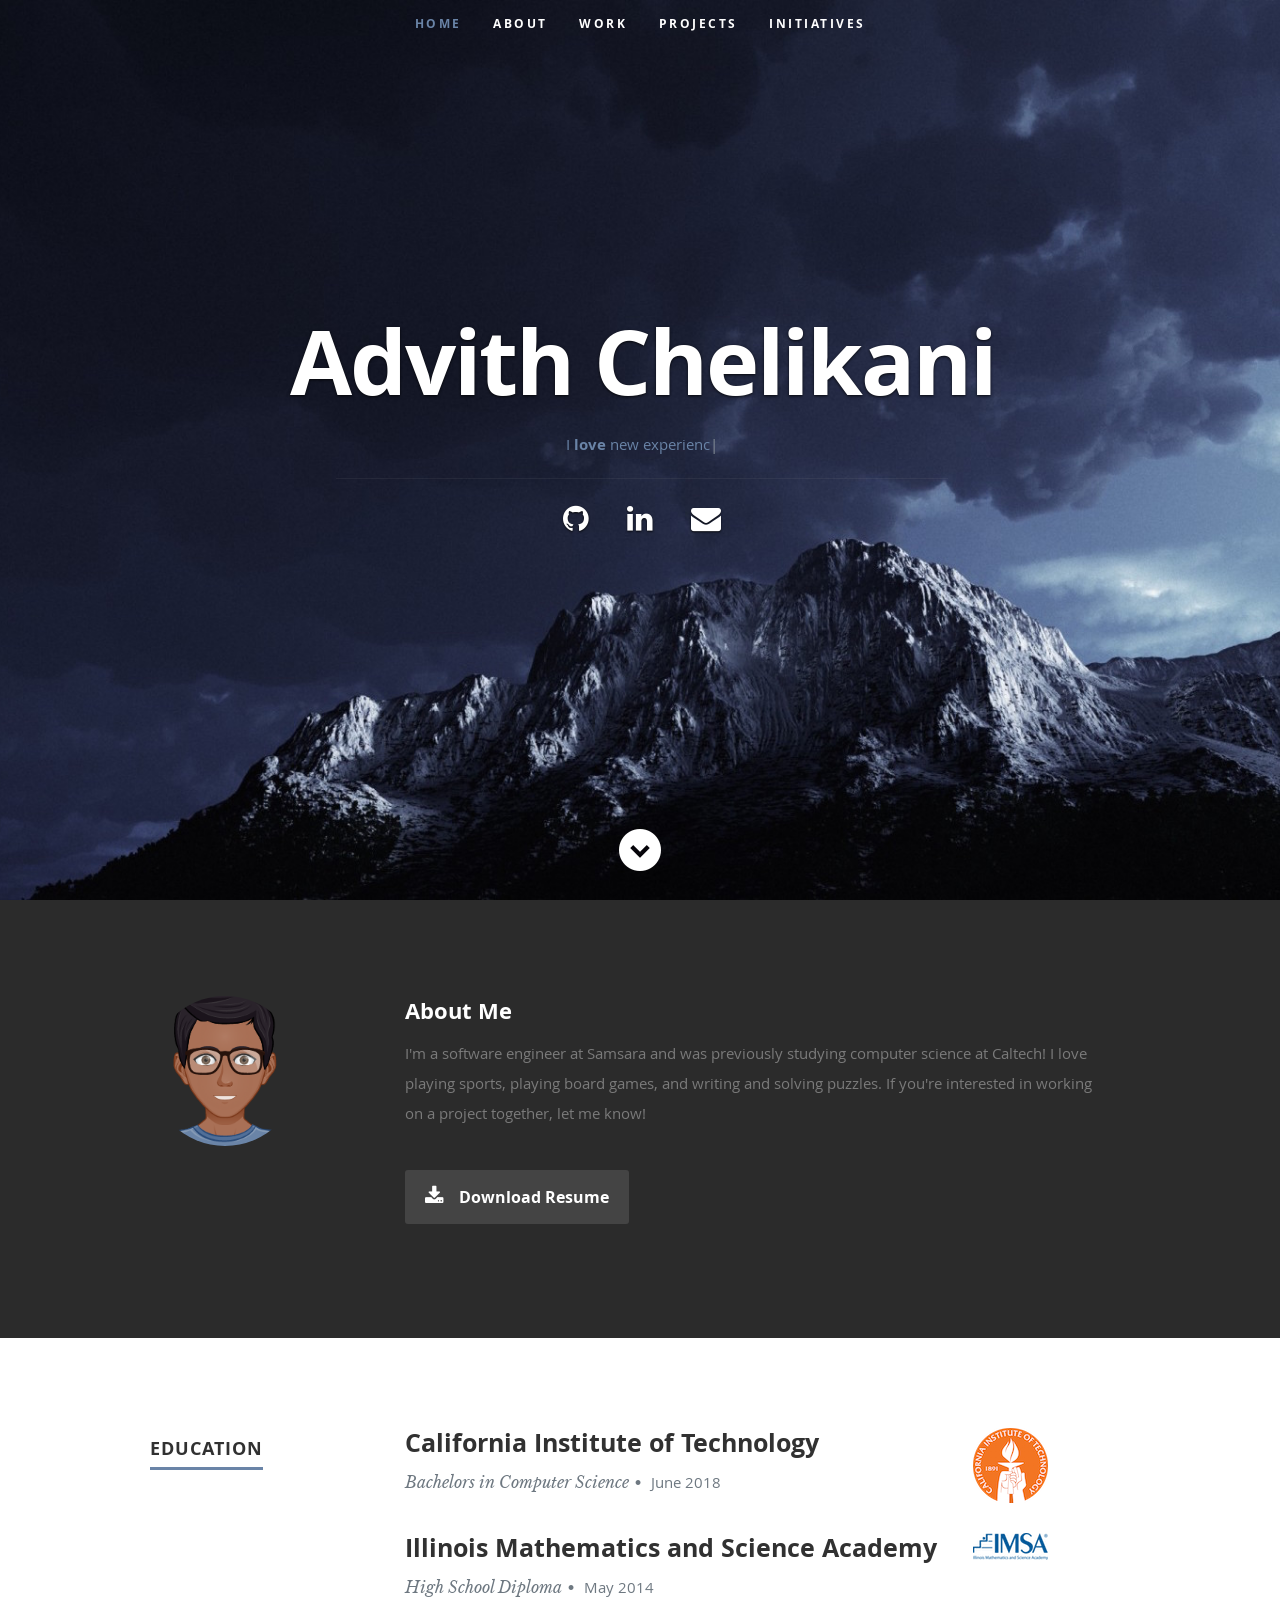
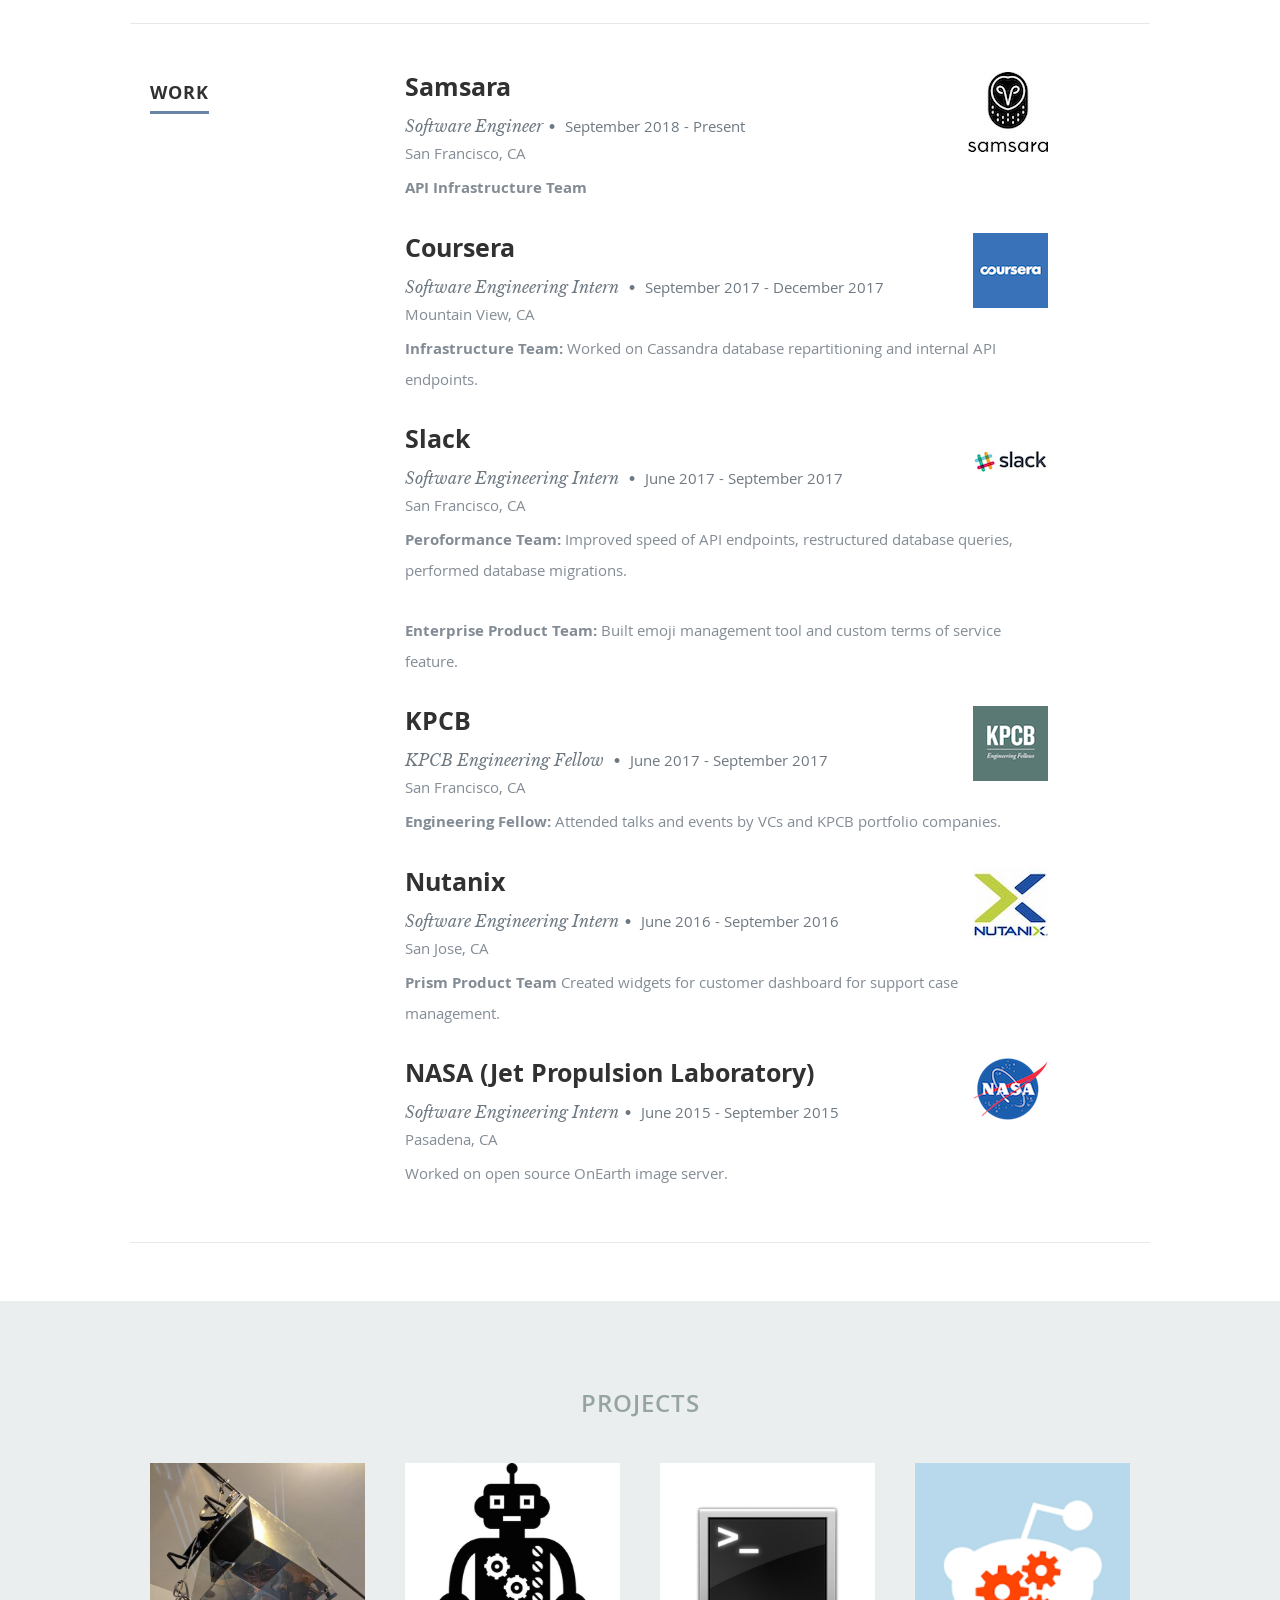
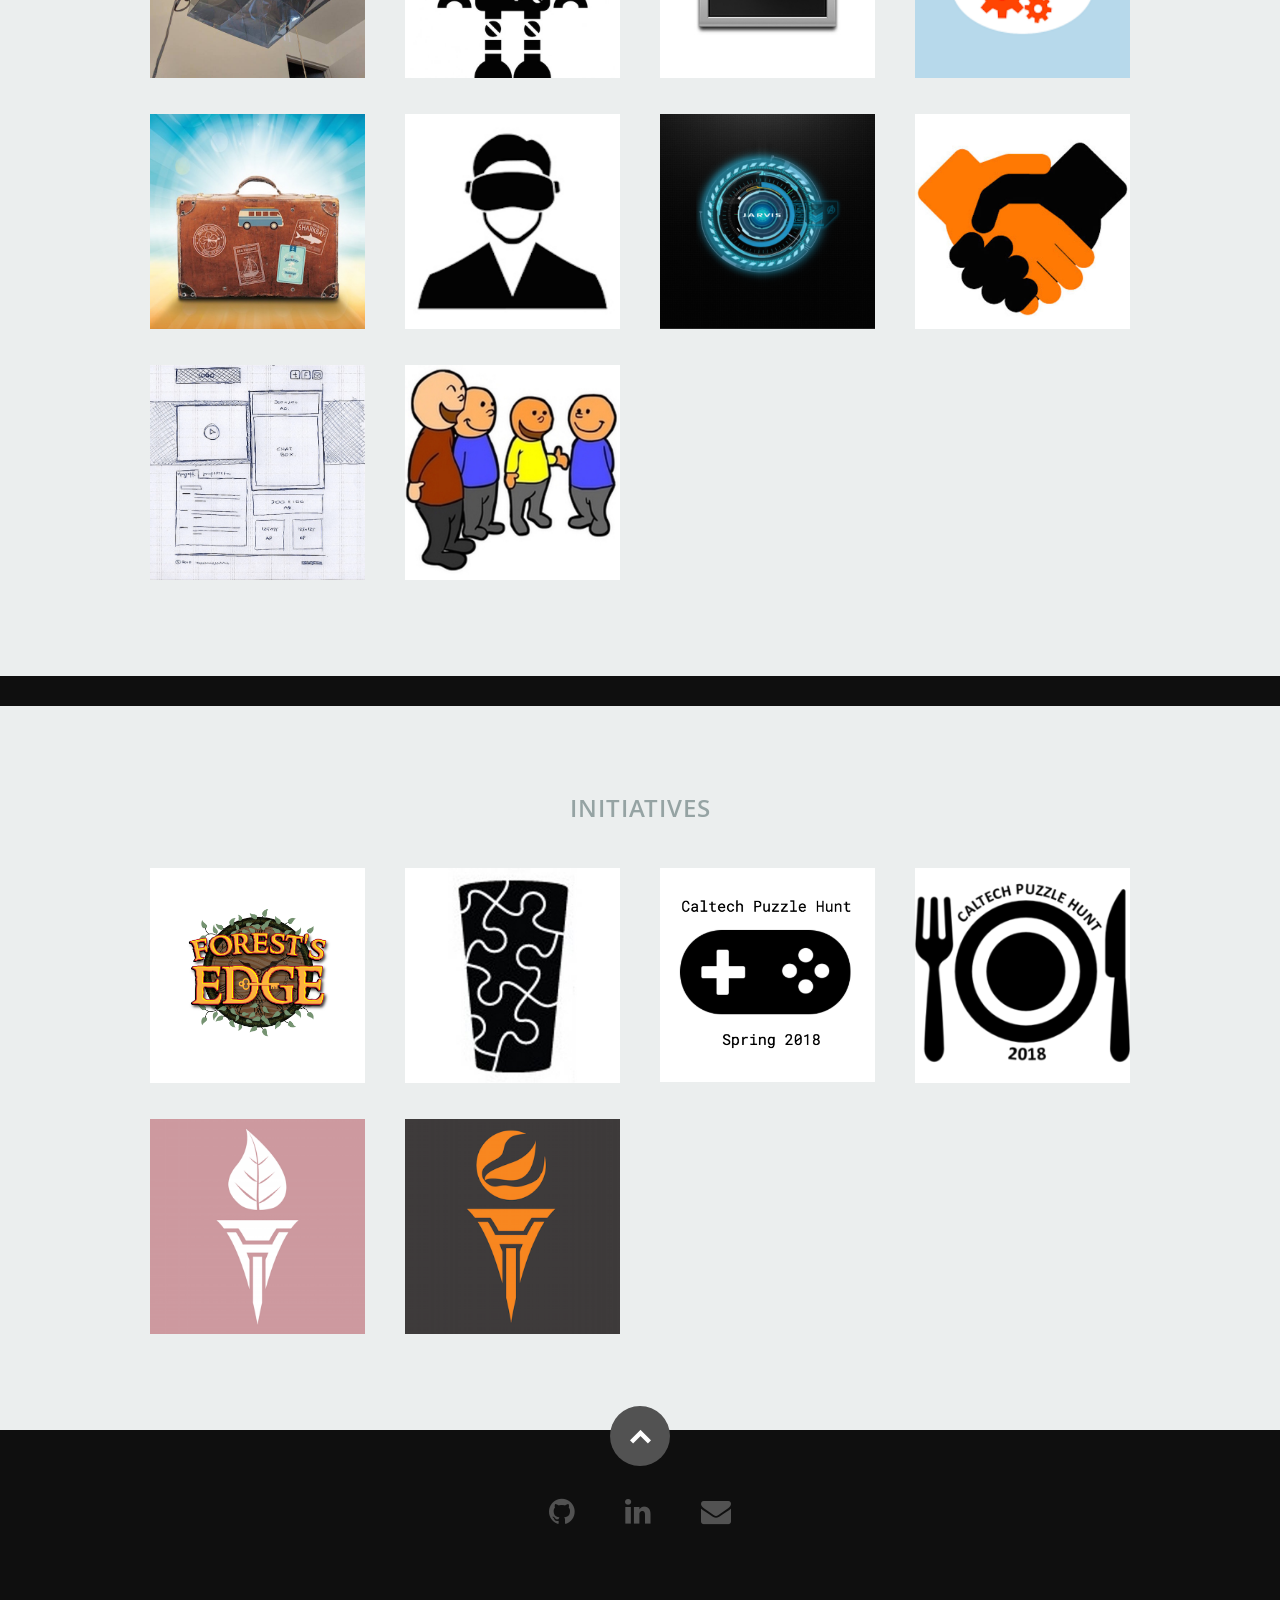
<file: index.html>
<!DOCTYPE html>
<!--[if lt IE 8 ]><html class="no-js ie ie7" lang="en"> <![endif]-->
<!--[if IE 8 ]><html class="no-js ie ie8" lang="en"> <![endif]-->
<!--[if (gte IE 8)|!(IE)]><!--><html class="no-js" lang="en"> <!--<![endif]-->
<head>

   <!-- Global site tag (gtag.js) - Google Analytics -->
   <script async src="https://www.googletagmanager.com/gtag/js?id=UA-148183990-1"></script>
   <script>
   window.dataLayer = window.dataLayer || [];
   function gtag(){dataLayer.push(arguments);}
   gtag('js', new Date());

   gtag('config', 'UA-148183990-1');
   </script>


   <!--- Basic Page Needs
   ================================================== -->
   <meta charset="utf-8">
	<title>Advith Chelikani</title>
	<meta name="description" content="">
	<meta name="author" content="">

   <!-- Mobile Specific Metas
   ================================================== -->
	<meta name="viewport" content="width=device-width, initial-scale=1, maximum-scale=1">

	<!-- CSS
    ================================================== -->
   <link rel="stylesheet" href="css/default.css">
	<link rel="stylesheet" href="css/layout.css">
   <link rel="stylesheet" href="css/media-queries.css">
   <link rel="stylesheet" href="css/magnific-popup.css">

   <!-- Script
   ================================================== -->
	<script src="js/modernizr.js"></script>

   <!-- Favicons
	================================================== -->
	<link rel="shortcut icon" href="favicon.ico" >

</head>

<body>

   <!-- Header
   ================================================== -->
   <header id="home">

      <nav id="nav-wrap">

         <a class="mobile-btn" href="#nav-wrap" title="Show navigation">Show navigation</a>
	      <a class="mobile-btn" href="#" title="Hide navigation">Hide navigation</a>

         <ul id="nav" class="nav">
            <li class="current"><a class="smoothscroll" href="#home">Home</a></li>
            <li><a class="smoothscroll" href="#about">About</a></li>
	          <li><a class="smoothscroll" href="#resume">Work</a></li>
            <li><a class="smoothscroll" href="#portfolio">Projects</a></li>
            <li><a class="smoothscroll" href="#initiatives">Initiatives</a></li>

         </ul> <!-- end #nav -->

      </nav> <!-- end #nav-wrap -->

      <div class="row banner">
         <div class="banner-text">
            <h1 class="responsive-headline">Advith Chelikani</h1>
            <span class="typing"> </span>
            <hr />
            <ul class="social">
               <li><a href="http://github.com/AChelikani"><i class="fa fa-github"></i></a></li>
               <li><a href="https://www.linkedin.com/in/advith"><i class="fa fa-linkedin"></i></a></li>
               <li><a href="mailto:advith.chelikani@gmail.com"><i class="fa fa-envelope"></i></a></li>
            </ul>
         </div>
      </div>

      <p class="scrolldown">
         <a class="smoothscroll" href="#about"><i class="icon-down-circle"></i></a>
      </p>

   </header> <!-- Header End -->


   <!-- About Section
   ================================================== -->
   <section id="about">

      <div class="row">

         <div class="three columns">

            <img class="profile-pic"  src="images/myAvatar.png" alt="" />

         </div>

         <div class="nine columns main-col">

            <h2>About Me</h2>

            <p>I'm a software engineer at Samsara and was previously studying computer science at Caltech!
            I love playing sports, playing board games, and writing and solving puzzles.
            If you're interested in working on a project together, let me know!
            </p>

            <div class="row">


               <div class="columns download">
                  <p>
                     <a href="Advith_Chelikani_Resume.pdf" target="_blank" class="button"><i class="fa fa-download"></i>Download Resume</a>
                  </p>
               </div>

            </div> <!-- end row -->

         </div> <!-- end .main-col -->

      </div>

   </section> <!-- About Section End-->


   <!-- Resume Section
   ================================================== -->
   <section id="resume">

      <!-- Education
       -->
      <div class="row education">

         <div class="three columns header-col">
            <h1><span>Education</span></h1>
         </div>

         <div class="nine columns main-col">

            <div class="row item">

               <div class="twelve columns">

                  <h3>California Institute of Technology</h3>
                  <img src="images/caltech.png" class="logo">
                  <p class="info">Bachelors in Computer Science<span>&bull;</span> <em class="date">June 2018</em></p>

               </div>

            </div> <!-- item end -->
            <br>
            <div class="row item">

               <div class="twelve columns">

                  <h3>Illinois Mathematics and Science Academy</h3>
                  <img src="images/imsa.png" class="logo">
                  <p class="info">High School Diploma<span>&bull;</span> <em class="date">May 2014</em></p>

               </div>

            </div> <!-- item end -->

         </div> <!-- main-col end -->

      </div> <!-- End Education -->


      <!-- Work
       -->
      <div class="row work">

         <div class="three columns header-col">
            <h1><span>Work</span></h1>
         </div>

         <div class="nine columns main-col">
           <div class="row item">

              <div class="twelve columns">

                 <h3>Samsara</h3>
                 <img src="images/samsara.jpg" class="logo">
                 <p class="info">Software Engineer<span>&bull;</span> <em class="date">September 2018 - Present</em></p>
                 <p class="location"> San Francisco, CA </p>

                 <p>
                 <b> API Infrastructure Team</b>
                 </p>

              </div>

           </div>

            <div class="row item">

               <div class="twelve columns">

                  <h3>Coursera</h3>
                  <img src="images/coursera.png" class="logo">
                  <p class="info">Software Engineering Intern <span>&bull;</span> <em class="date">September 2017 - December 2017</em></p>
                  <p class="location"> Mountain View, CA </p>

                  <p>
                  <b> Infrastructure Team: </b> Worked on Cassandra database repartitioning and internal API endpoints.
                  </p>

               </div>

            </div>

            <div class="row item">

               <div class="twelve columns">

                  <h3>Slack</h3>
                  <img src="images/slack.jpg" class="logo">
                  <p class="info">Software Engineering Intern <span>&bull;</span> <em class="date">June 2017 - September 2017</em></p>
                  <p class="location"> San Francisco, CA </p>

                  <p>
                  <b> Peroformance Team:</b> Improved speed of API endpoints, restructured database queries, performed database migrations.
                  </p>
                  <p>
                  <b> Enterprise Product Team:</b> Built emoji management tool and custom terms of service feature.
                  </p>

               </div>

            </div> <!-- item end -->

            <div class="row item">

               <div class="twelve columns">

                  <h3>KPCB</h3>
                  <img src="images/kpcb.png" class="logo">
                  <p class="info">KPCB Engineering Fellow <span>&bull;</span> <em class="date">June 2017 - September 2017</em></p>
                  <p class="location"> San Francisco, CA </p>

                  <p>
                  <b> Engineering Fellow: </b> Attended talks and events by VCs and KPCB portfolio companies.
                  </p>

               </div>

            </div> <!-- item end -->

            <div class="row item">

               <div class="twelve columns">

                  <h3>Nutanix</h3>
                  <img src="images/nutanix.jpeg" class="logo">
                  <p class="info">Software Engineering Intern<span>&bull;</span> <em class="date">June 2016 - September 2016</em></p>
                  <p class="location"> San Jose, CA </p>

                  <p> <b> Prism Product Team </b> Created widgets for customer dashboard for support case management. </p>

               </div>

            </div> <!-- item end -->

            <div class="row item">

               <div class="twelve columns">

                  <h3>NASA (Jet Propulsion Laboratory)</h3>
                  <img src="images/nasa.png" class="logo">
                  <p class="info">Software Engineering Intern<span>&bull;</span> <em class="date">June 2015 - September 2015</em></p>
                  <p class="location"> Pasadena, CA </p>

                  <p> Worked on open source OnEarth image server. </p>

               </div>

            </div> <!-- item end -->

         </div> <!-- main-col end -->

      </div> <!-- End Work -->

      <!--
      <div class="row skill">

         <div class="three columns header-col">
            <h1><span>Talks and Writing</span></h1>
         </div>

         Coming soon


      </div>
  -->

   </section>

   <!-- Portfolio Section
   ================================================== -->
   <section id="portfolio">

      <div class="row">

         <div class="twelve columns collapsed">

            <h1>Projects</h1>

            <!-- portfolio-wrapper -->
            <div id="portfolio-wrapper" class="bgrid-quarters s-bgrid-thirds cf">

                <div class="columns portfolio-item">
                   <div class="item-wrap">

                      <a href="#modal-00" title="">
                         <img alt="" src="images/work/timeofdeath.jpg">
                         <div class="overlay">
                            <div class="portfolio-item-meta">
                                   <h5>Time of Death</h5>
                           <p> Art Installation </p>
                                </div>
                         </div>
                         <div class="link-icon"><i class="icon-plus"></i></div>
                      </a>

                   </div>
                 </div> <!-- item end -->

          	   <div class="columns portfolio-item">
                  <div class="item-wrap">

                     <a href="#modal-01" title="">
                        <img alt="" src="images/work/triviabot.jpeg">
                        <div class="overlay">
                           <div class="portfolio-item-meta">
          					      <h5>Triviabot</h5>
                          <p> Slack Bot </p>
          					   </div>
                        </div>
                        <div class="link-icon"><i class="icon-plus"></i></div>
                     </a>

                  </div>
          		</div> <!-- item end -->

               <div class="columns portfolio-item">
                  <div class="item-wrap">

                     <a href="#modal-02" title="">
                        <img alt="" src="images/work/clidocs.jpg">
                        <div class="overlay">
                           <div class="portfolio-item-meta">
          					      <h5>CLIDocs</h5>
                            <p> Command Line Tool </p>
          					   </div>
                        </div>
                        <div class="link-icon"><i class="icon-plus"></i></div>
                     </a>

                  </div>
          		</div> <!-- item end -->

               <div class="columns portfolio-item">
                  <div class="item-wrap">

                     <a href="#modal-03" title="">
                        <img alt="" src="images/work/comphumor.png">
                        <div class="overlay">
                           <div class="portfolio-item-meta">
          					      <h5>Computation Humor</h5>
                            <p> Reddit Bot</p>
          					   </div>
                        </div>
                        <div class="link-icon"><i class="icon-plus"></i></div>
                     </a>

                  </div>
          		</div> <!-- item end -->

               <div class="columns portfolio-item">
                  <div class="item-wrap">

                     <a href="#modal-04" title="">
                        <img alt="" src="images/work/ventursome.jpg">
                        <div class="overlay">
                           <div class="portfolio-item-meta">
          					      <h5>Venturso.me</h5>
                              <p>Web App</p>
          					   </div>
                        </div>
                        <div class="link-icon"><i class="icon-plus"></i></div>
                     </a>

                  </div>
          		</div> <!-- item end -->

               <div class="columns portfolio-item">
                  <div class="item-wrap">

                     <a href="#modal-05" title="">
                        <img alt="" src="images/work/savethestreet.png">
                        <div class="overlay">
                           <div class="portfolio-item-meta">
          					      <h5>Save the Street <h5>
                              <p>Virtual Reality Game</p>
          					   </div>
                        </div>
                        <div class="link-icon"><i class="icon-plus"></i></div>
                     </a>

                  </div>
          		</div> <!-- item end -->

               <div class="columns portfolio-item">
                  <div class="item-wrap">

                     <a href="#modal-06" title="">
                        <img alt="" src="images/work/jarvis.png">
                        <div class="overlay">
                           <div class="portfolio-item-meta">
          					      <h5>JARVIS</h5>
                              <p>Messenger Bot</p>
          					   </div>
                        </div>
                        <div class="link-icon"><i class="icon-plus"></i></div>
                     </a>

                  </div>
          		</div> <!-- item end -->

               <div class="columns portfolio-item">
                  <div class="item-wrap">

                     <a href="#modal-07" title="">
                        <img alt="" src="images/work/secrethandshake.jpg">
                        <div class="overlay">
                           <div class="portfolio-item-meta">
          					      <h5>Secret Handshake</h5>
                              <p>Web App</p>
          					   </div>
                        </div>
                        <div class="link-icon"><i class="icon-plus"></i></div>
                     </a>

                  </div>
          		</div> <!-- item end -->

               <div class="columns portfolio-item">
                  <div class="item-wrap">

                     <a href="#modal-08" title="">
                        <img alt="" src="images/work/simplypaper.jpg">
                        <div class="overlay">
                           <div class="portfolio-item-meta">
          					      <h5>Simply Paper</h5>
                              <p>Web App</p>
          					   </div>
                        </div>
                        <div class="link-icon"><i class="icon-plus"></i></div>
                     </a>

                  </div>
          		</div>  <!-- item end -->

              <div class="columns portfolio-item">
                 <div class="item-wrap">

                    <a href="#modal-09" title="">
                       <img alt="" src="images/work/spontaneity.jpg">
                       <div class="overlay">
                          <div class="portfolio-item-meta">
                         <h5>Spontaneity</h5>
                             <p>iOS App</p>
                      </div>
                       </div>
                       <div class="link-icon"><i class="icon-plus"></i></div>
                    </a>

                 </div>
             </div>  <!-- item end -->

            </div> <!-- portfolio-wrapper end -->

         </div> <!-- twelve columns end -->


         <!-- Modal Popup
	      --------------------------------------------------------------- -->

          <div id="modal-00" class="popup-modal mfp-hide">

           <!--
 		      <img class="scale-with-grid" src="images/portfolio/modals/m-coffee.jpg" alt="" />
           -->

 		      <div class="description-box">
 			      <h4>Death Date </h4>
 			      <p>An art installation that uses age recognition and life expectancy distributions to display a pseudorandom date of death to the viewer. A picture
                  of the user is taken as the user stands with their head enclosed in a cube of one way mirrors. The death date is displayed on an Raspberry Pi powered LCD behind one of the mirrors.</p>
                <span class="categories"><i class="fa fa-tag"></i>Rasbperry Pi + Camera Module, Python</span>
 		      </div>

             <div class="link-box">
                <a href="https://github.com/AChelikani/Time-of-Death">Source</a>
 		         <a class="popup-modal-dismiss">Close</a>
             </div>

 	      </div><!-- modal-01 End -->

         <div id="modal-01" class="popup-modal mfp-hide">

          <!--
		      <img class="scale-with-grid" src="images/portfolio/modals/m-coffee.jpg" alt="" />
          -->

		      <div class="description-box">
			      <h4>Triviabot</h4>
			      <p>A slackbot that serves jeopardy questions and keeps track of a leaderboard.</p>
               <span class="categories"><i class="fa fa-tag"></i>Python, MySQL, Slack API</span>
		      </div>

            <div class="link-box">
               <a href="https://github.com/AChelikani/triviabot">Source</a>
		         <a class="popup-modal-dismiss">Close</a>
            </div>

	      </div><!-- modal-01 End -->

         <div id="modal-02" class="popup-modal mfp-hide">

          <!--
		      <img class="scale-with-grid" src="images/portfolio/modals/m-console.jpg" alt="" />
          -->
		      <div class="description-box">
			      <h4>CLIDocs</h4>
			      <p>Documentation for programming languages served directly to the command line.</p>
               <span class="categories"><i class="fa fa-tag"></i>Go, Python, Flask</span>
		      </div>

            <div class="link-box">
               <a href="https://github.com/AChelikani/CLIdocs">Source</a>
		         <a class="popup-modal-dismiss">Close</a>
            </div>

	      </div><!-- modal-02 End -->

         <div id="modal-03" class="popup-modal mfp-hide">

          <!--
		      <img class="scale-with-grid" src="images/portfolio/modals/m-judah.jpg" alt="" />
          -->

		      <div class="description-box">
			      <h4>Computational Humor</h4>
			      <p>A reddit bot that posts funny replies to pictures using machine learning and image recognition.</p>
               <span class="categories"><i class="fa fa-tag"></i>Python, Word2Vec, Clarifai API, Reddit API, sklearn</span>
		      </div>

            <div class="link-box">
               <a href="https://github.com/AChelikani/Computational-Humor">Source</a>
		         <a class="popup-modal-dismiss">Close</a>
            </div>

	      </div><!-- modal-03 End -->

         <div id="modal-04" class="popup-modal mfp-hide">

          <!--
		      <img class="scale-with-grid" src="images/portfolio/modals/m-intothelight.jpg" alt="" />
          -->
		      <div class="description-box">
			      <h4>Venturso.me</h4>
			      <p>A travel itinerary planner that finds places to visit based on journey endpoints and duration.</p>
               <span class="categories"><i class="fa fa-tag"></i>Python, Flask, HTML/CSS, Here API</span>
		      </div>

            <div class="link-box">
               <a href="https://github.com/AChelikani/venturso.me">Source</a>
               <a class="popup-modal-demo" href="http://www.ventursome.herokuapp.com">Demo</a>
		         <a class="popup-modal-dismiss">Close</a>
            </div>

	      </div><!-- modal-04 End -->

         <div id="modal-05" class="popup-modal mfp-hide">

          <!--
		      <img class="scale-with-grid" src="images/portfolio/modals/m-farmerboy.jpg" alt="" />
          -->
		      <div class="description-box">
			      <h4>Save the Street</h4>
			      <p>A virtual reality first person shooter for the Google Cardboard.</p>
               <span class="categories"><i class="fa fa-tag"></i>C#, Unity, Cardboard API</span>
		      </div>

            <div class="link-box">
               <a href="https://github.com/AChelikani/Save-the-Street">Source</a>
		         <a class="popup-modal-dismiss">Close</a>
            </div>

	      </div><!-- modal-05 End -->

         <div id="modal-06" class="popup-modal mfp-hide">
          <!--
		      <img class="scale-with-grid" src="images/portfolio/modals/m-girl.jpg" alt="" />
          -->
		      <div class="description-box">
			      <h4>JARVIS</h4>
			      <p>A community-driven Facebook Messenger bot with numerous modular functionalities. </p>
               <span class="categories"><i class="fa fa-tag"></i>Python</span>
		      </div>

            <div class="link-box">
               <a href="https://github.com/swapagarwal/JARVIS-on-Messenger">Details</a>
		         <a class="popup-modal-dismiss">Close</a>
            </div>

	      </div><!-- modal-06 End -->

         <div id="modal-07" class="popup-modal mfp-hide">
          <!--
		      <img class="scale-with-grid" src="images/portfolio/modals/m-origami.jpg" alt="" />
          -->
		      <div class="description-box">
			      <h4>Secret Handshake</h4>
			      <p>A gesture based authentication system using the Myo Armband from Thalmic Labs.</p>
               <span class="categories"><i class="fa fa-tag"></i>JavaScript, Node.js, Myo</span>
		      </div>

            <div class="link-box">
               <a href="https://github.com/bbatliner/secret-handshake">Details</a>
		         <a class="popup-modal-dismiss">Close</a>
            </div>

	      </div><!-- modal-07 End -->

         <div id="modal-08" class="popup-modal mfp-hide">
          <!--
		      <img class="scale-with-grid" src="images/portfolio/modals/m-retrocam.jpg" alt="" />
          -->
		      <div class="description-box">
			      <h4>Simply Paper</h4>
			      <p>A web app that creates custom HTML/CSS from a drawing of a website.</p>
               <span class="categories"><i class="fa fa-tag"></i>Python, JavaScript, OpenCV</span>
		      </div>

            <div class="link-box">
               <a href="https://github.com/SimplyPaper">Details</a>
		         <a class="popup-modal-dismiss">Close</a>
            </div>

	      </div><!-- modal-01 End -->

        <div id="modal-09" class="popup-modal mfp-hide">
         <!--
         <img class="scale-with-grid" src="images/portfolio/modals/m-retrocam.jpg" alt="" />
         -->
         <div class="description-box">
           <h4>Spontaneity</h4>
           <p>An iOS app that lets you plan spontaneous meetups with friends.</p>
              <span class="categories"><i class="fa fa-tag"></i>Swift, Objective-C, Sketch</span>
         </div>

           <div class="link-box">
              <a href="https://github.com/saraswatayu/Spontaneity">Details</a>
            <a class="popup-modal-dismiss">Close</a>
           </div>

       </div><!-- modal-01 End -->


      </div> <!-- row End -->

   </section> <!-- Portfolio Section End-->

   <br>

   <section id="initiatives">

      <div class="row">

         <div class="twelve columns collapsed">

            <h1>Initiatives</h1>

            <!-- portfolio-wrapper -->
            <div id="portfolio-wrapper" class="bgrid-quarters s-bgrid-thirds cf">

            <div class="columns portfolio-item">
                  <div class="item-wrap">

                     <a href="#modal-006" title="">
                        <img alt="" src="images/initiatives/forests_edge.jpg">
                        <div class="overlay">
                           <div class="portfolio-item-meta">
                           <h5>Forest's Edge</h5>
                              <p></p>
                        </div>
                        </div>
                        <div class="link-icon"><i class="icon-plus"></i></div>
                     </a>

                  </div>
               </div> <!-- item end -->
      

               <div class="columns portfolio-item">
                  <div class="item-wrap">

                     <a href="#modal-005" title="">
                        <img alt="" src="images/initiatives/puzzled_pint_logo.jpeg">
                        <div class="overlay">
                           <div class="portfolio-item-meta">
                         <h5>Puzzled Pint</h5>
                              <p>Puzzle Writer</p>
                      </div>
                        </div>
                        <div class="link-icon"><i class="icon-plus"></i></div>
                     </a>

                  </div>
             </div> <!-- item end -->

                <div class="columns portfolio-item">
                    <div class="item-wrap">

                       <a href="#modal-001" title="">
                          <img alt="" src="images/initiatives/cph_spring_logo.png">
                          <div class="overlay">
                             <div class="portfolio-item-meta">
                           <h5>Caltech Puzzle Hunt</h5>
                                <p>Organizer + Puzzle Writer</p>
                        </div>
                          </div>
                          <div class="link-icon"><i class="icon-plus"></i></div>
                       </a>

                    </div>
               </div> <!-- item end -->

                <div class="columns portfolio-item">
                    <div class="item-wrap">

                       <a href="#modal-002" title="">
                          <img alt="" src="images/initiatives/cph_winter_logo.png">
                          <div class="overlay">
                             <div class="portfolio-item-meta">
                           <h5>Caltech Puzzle Hunt</h5>
                                <p>Organizer + Puzzle Writer</p>
                        </div>
                          </div>
                          <div class="link-icon"><i class="icon-plus"></i></div>
                       </a>

                    </div>
               </div> <!-- item end -->

              <div class="columns portfolio-item">
                  <div class="item-wrap">

                     <a href="#modal-003" title="">
                        <img alt="" src="images/initiatives/hacktech2017.png">
                        <div class="overlay">
                           <div class="portfolio-item-meta">
                         <h5>Hacktech 2017</h5>
                              <p>Head Organizer</p>
                      </div>
                        </div>
                        <div class="link-icon"><i class="icon-plus"></i></div>
                     </a>

                  </div>
             </div> <!-- item end -->

               <div class="columns portfolio-item">
                  <div class="item-wrap">

                     <a href="#modal-004" title="">
                        <img alt="" src="images/initiatives/hacktech2016.png">
                        <div class="overlay">
                           <div class="portfolio-item-meta">
                         <h5>Hacktech 2016</h5>
                              <p>Head Organizer</p>
                      </div>
                        </div>
                        <div class="link-icon"><i class="icon-plus"></i></div>
                     </a>

                  </div>
             </div> <!-- item end -->



            </div> <!-- portfolio-wrapper end -->

         </div> <!-- twelve columns end -->

         <div id="modal-006" class="popup-modal mfp-hide">

            <img class="scale-with-grid" src="images/initiatives/forests_edge_banner.png" alt="" />

            <div class="description-box">
               <h4>Forest's Edge</h4>
               <p>Adventure Rooms in Hyderabad, India.</p>
                  <span class="categories"><i class="fa fa-tag"></i>Escape Room</span>
            </div>

               <div class="link-box">
                  <a href="http://www.forestsedge.in">View Site</a>
               <a class="popup-modal-dismiss">Close</a>
               </div>

         </div><!-- modal-01 End -->

         <div id="modal-005" class="popup-modal mfp-hide">

            <div class="description-box">
              <h4>Puzzled Pint</h4>
              <p>Wrote a set of puzzles for February 2019 Puzzle Pint event.</p>
                  <span class="categories"><i class="fa fa-tag"></i>Puzzles</span>
            </div>
   
               <div class="link-box">
                  <a href="http://www.puzzledpint.com/puzzles/february-2019">View Puzzles</a>
               <a class="popup-modal-dismiss">Close</a>
               </div>
   
          </div><!-- modal-01 End -->

         <div id="modal-001" class="popup-modal mfp-hide">

         <div class="description-box">
           <h4>Caltech Puzzle Hunt Spring 2018</h4>
           <p>Wrote puzzles for and organized a 5-hour puzzle hunt at Caltech. </p>
               <span class="categories"><i class="fa fa-tag"></i>Puzzles</span>
         </div>

            <div class="link-box">
               <a href="puzzles/caltech_puzzle_hunt_spring.html">View Puzzles</a>
            <a class="popup-modal-dismiss">Close</a>
            </div>

       </div><!-- modal-01 End -->

         <div id="modal-002" class="popup-modal mfp-hide">

         <div class="description-box">
           <h4>Caltech Puzzle Hunt Winter 2018</h4>
           <p>Wrote puzzles for and organized a 4-hour puzzle hunt at Caltech. </p>
               <span class="categories"><i class="fa fa-tag"></i>Puzzles</span>
         </div>

            <div class="link-box">
               <a href="puzzles/caltech_puzzle_hunt_winter.html">View Puzzles</a>
            <a class="popup-modal-dismiss">Close</a>
            </div>

       </div><!-- modal-01 End -->


         <div id="modal-003" class="popup-modal mfp-hide">

         <img class="scale-with-grid" src="images/initiatives/hacktech2017banner.png" alt="" />

         <div class="description-box">
           <h4>Hacktech 2017</h4>
           <p>Raised over $120,000 and provided food, WiFi, power, prizes, and transportation to 500 hackers from around the world.</p>
               <span class="categories"><i class="fa fa-tag"></i>Hackathon</span>
         </div>

            <div class="link-box">
               <a href="http://www.hacktech.io/2017">Website</a>
            <a class="popup-modal-dismiss">Close</a>
            </div>

       </div><!-- modal-01 End -->

         <div id="modal-004" class="popup-modal mfp-hide">

         <img class="scale-with-grid" src="images/initiatives/hacktech2016banner.jpg" alt="" />

         <div class="description-box">
           <h4>Hacktech 2016</h4>
           <p>Raised over $80,000 and provided food, WiFi, power, prizes, and transportation to 500 hackers from around the world.</p>
               <span class="categories"><i class="fa fa-tag"></i>Hackathon</span>
         </div>

            <div class="link-box">
               <a href="http://www.hacktech.io/2016">Website</a>
            <a class="popup-modal-dismiss">Close</a>
            </div>

       </div><!-- modal-02 End -->

      </div> <!-- row End -->

   </section> <!-- Portfolio Section End-->


   <!-- Contact Section
   ================================================== -->


   <!-- footer
   ================================================== -->
   <footer>

      <div class="row">

         <div class="twelve columns">

            <ul class="social-links">
               <li><a href="http://github.com/AChelikani"><i class="fa fa-github"></i></a></li>
               <li><a href="https://www.linkedin.com/in/advith"><i class="fa fa-linkedin"></i></a></li>
               <li><a href="mailto:advith.chelikani@gmail.com"><i class="fa fa-envelope"></i></a></li>
            </ul>

         </div>

         <div id="go-top"><a class="smoothscroll" title="Back to Top" href="#home"><i class="icon-up-open"></i></a></div>

      </div>

   </footer> <!-- Footer End-->

   <!-- Java Script
   ================================================== -->
   <script src="http://ajax.googleapis.com/ajax/libs/jquery/1.10.2/jquery.min.js"></script>
   <script>window.jQuery || document.write('<script src="js/jquery-1.10.2.min.js"><\/script>')</script>
   <script type="text/javascript" src="js/jquery-migrate-1.2.1.min.js"></script>

   <script src="js/jquery.flexslider.js"></script>
   <script src="js/waypoints.js"></script>
   <script src="js/jquery.fittext.js"></script>
   <script src="js/magnific-popup.js"></script>
   <script src="js/typed.js"></script>
   <script src="js/init.js"></script>
   <script>
     $(function(){
       $(".typing").typed({
         strings: ["I <strong>love</strong> new experiences.",
                   "I <strong>hack</strong> on things.",
                   "I <strong>am</strong> a full-stack engineer."],
         contentType: "html",
         typeSpeed: 40,
         startDelay: 500,
         loop: true
       });
      });
  </script>

</body>

</html>
</file>
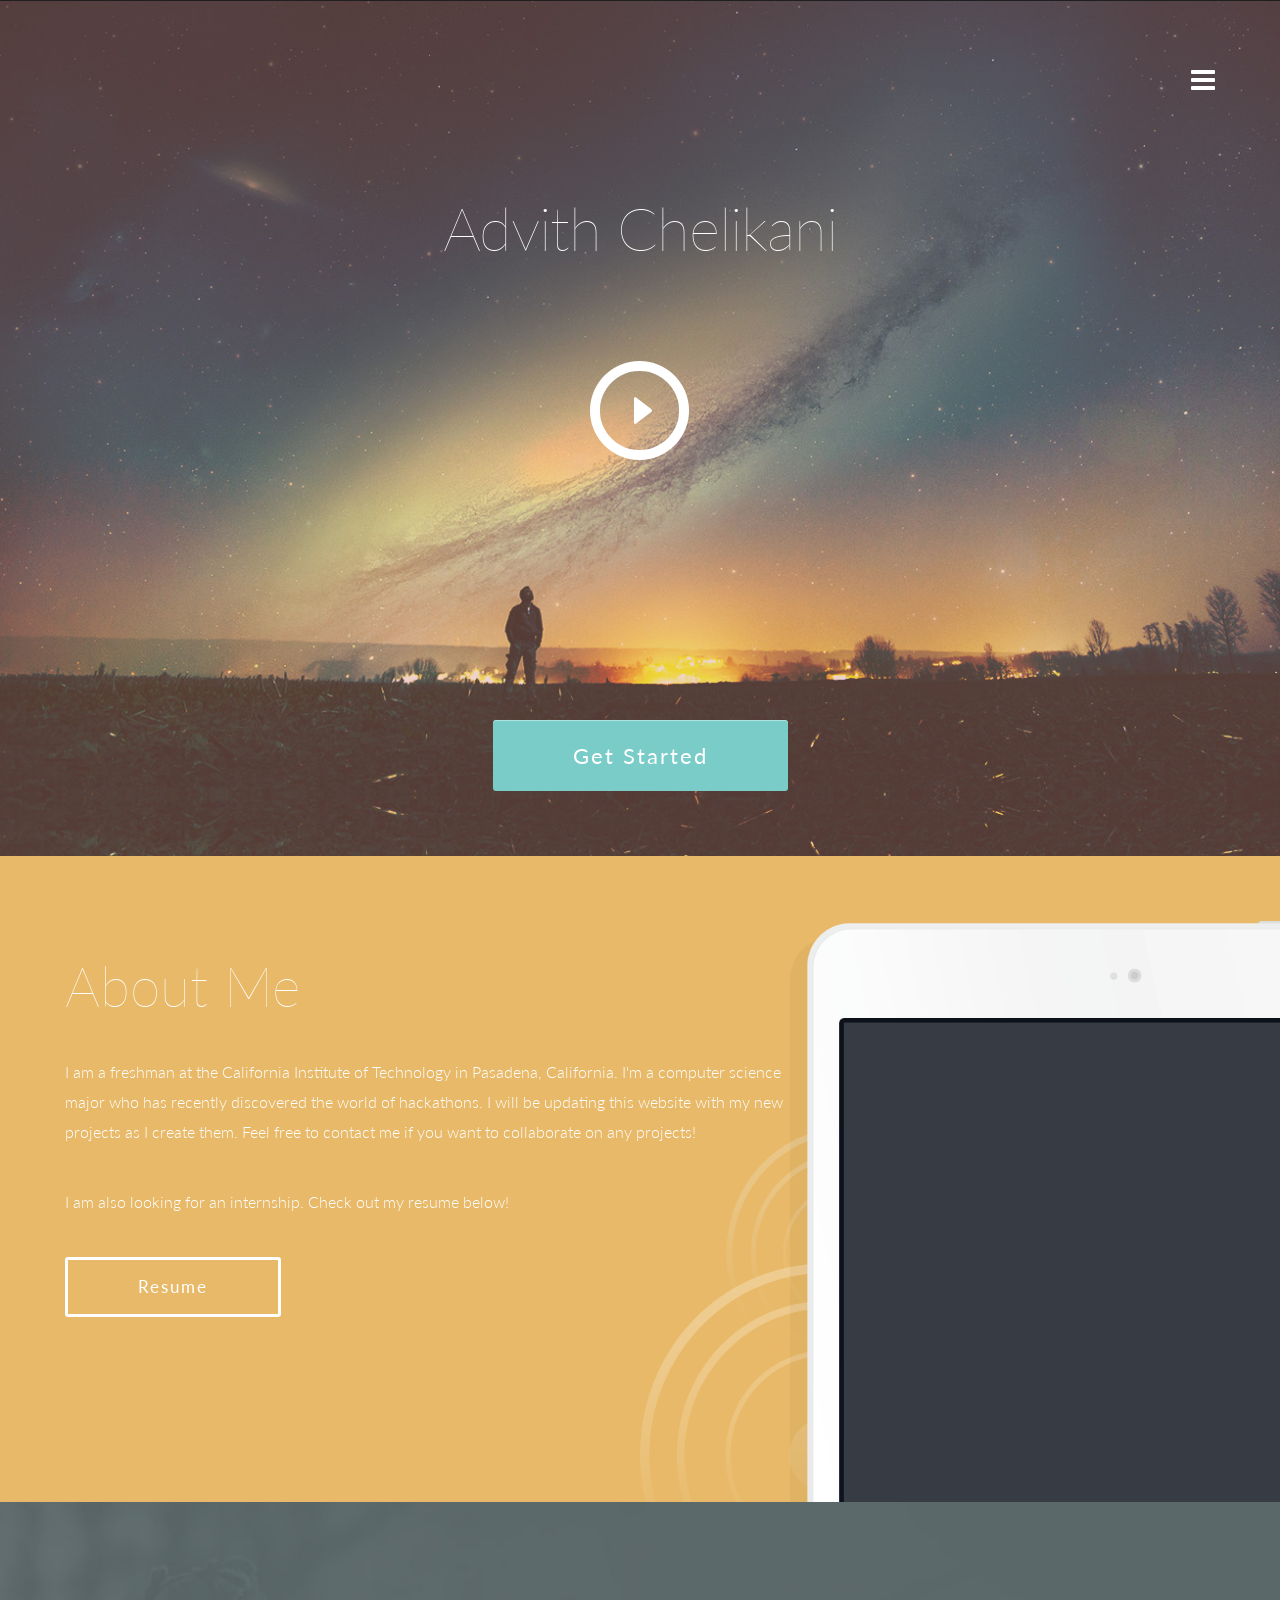
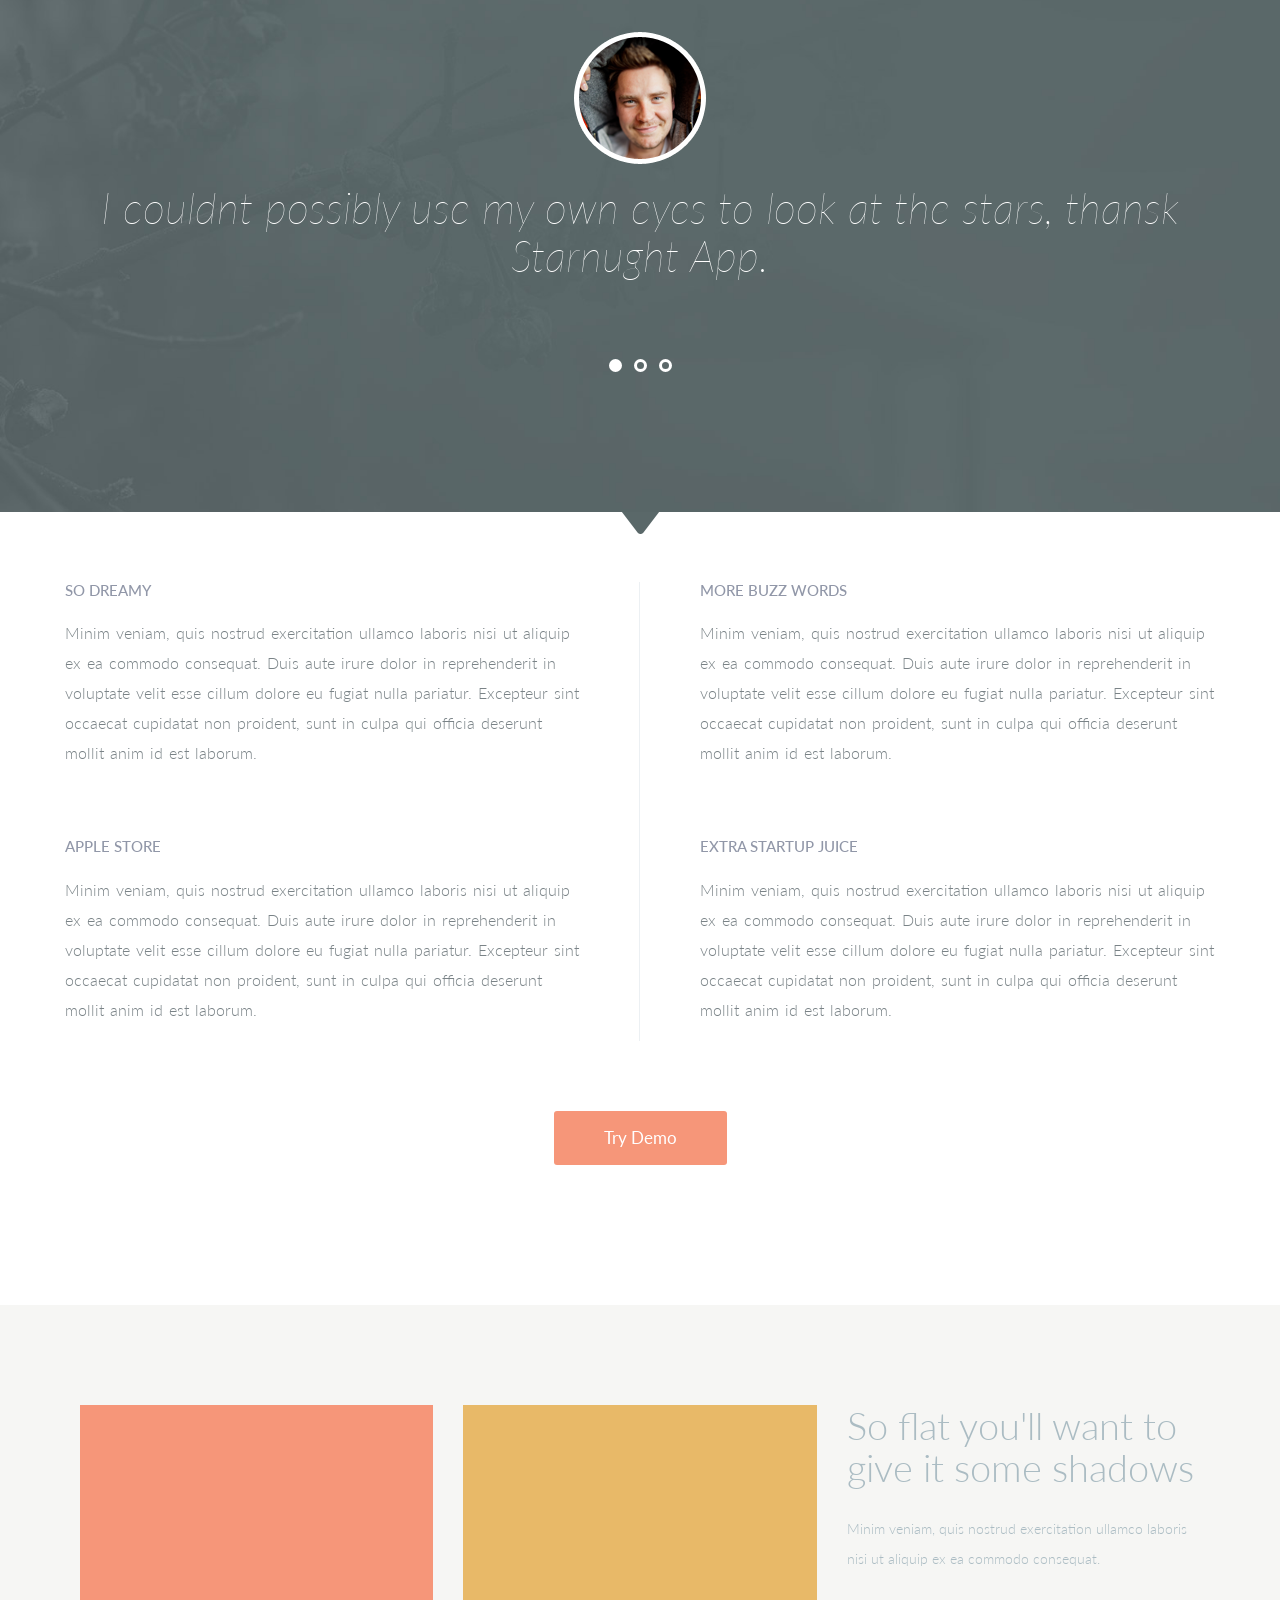
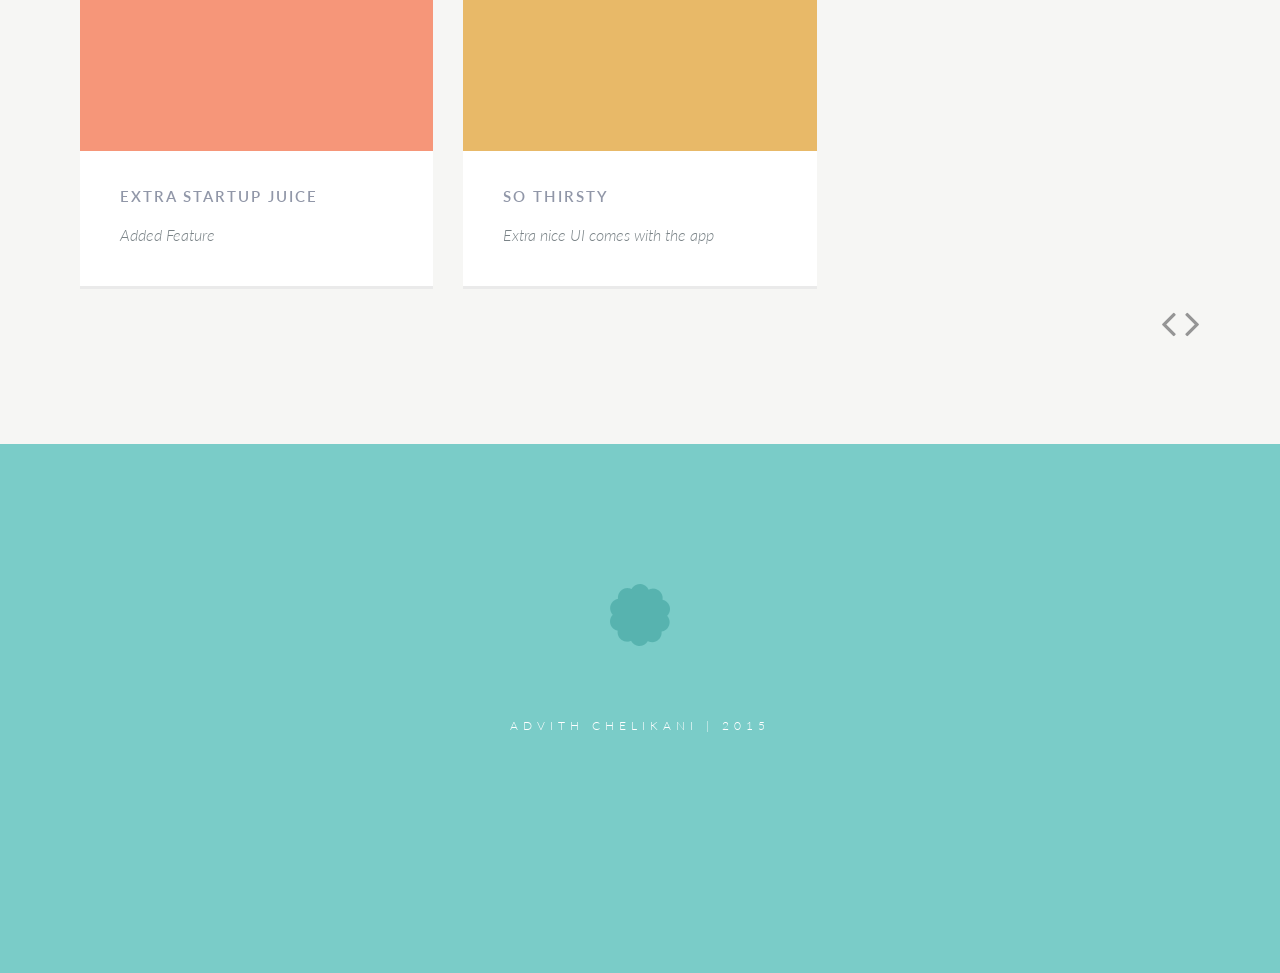
<file: Revamped Site/index.html>
<!DOCTYPE html>
<html lang="en">
  <head>
    <meta charset="utf-8">
    <meta http-equiv="X-UA-Compatible" content="IE=edge">
    <meta name="viewport" content="width=device-width, initial-scale=1">
    <title>Advith Chelikani | Full-stack Engineer</title>
    <!-- Bootstrap -->
    <link href="css/bootstrap.min.css" rel="stylesheet">
    <link href="http://netdna.bootstrapcdn.com/font-awesome/4.1.0/css/font-awesome.min.css" rel="stylesheet">
    <link rel="stylesheet" href="css/flexslider.css" type="text/css">
    <link href="css/styles.css?v=1.6" rel="stylesheet">
    <link href="css/queries.css?v=1.6" rel="stylesheet">
    <link href="css/jquery.fancybox.css" rel="stylesheet">
    <!-- Fonts -->
    <link href='http://fonts.googleapis.com/css?family=Lato:100,300,400,700,900,100italic,300italic,400italic,700italic,900italic' rel='stylesheet' type='text/css'>
    </head>
    <body>
      <section class="navigation">
        <div class="container-fluid">
          <div class="row">
            <div class="col-md-8 col-md-offset-2 col-sm-8 col-sm-offset-2 col-xs-8 col-xs-offset-2">
              <nav class="pull">
                <ul class="top-nav">
                  <li><a href="#getstarted">Home<span class="indicator"><i class="fa fa-angle-right"></i></span></a></li>
                  <li><a href="#media">About Me<span class="indicator"><i class="fa fa-angle-right"></i></span></a></li>
                  <li><a href="#features">Projects<span class="indicator"><i class="fa fa-angle-right"></i></span></a></li>
                  <li class="nav-last"><a href="#design">Contact Me<span class="indicator"><i class="fa fa-angle-right"></i></span></a></li>
                </ul>
              </nav>
            </div>
          </div>
        </div>
      </section>
      <section class="hero" id="hero">
        <div class="container">
          <div class="row">
            <div class="col-md-12 text-right">
              <a href="#"><i class="fa fa-navicon fa-2x nav_slide_button"></i></a>
            </div>
          </div>
          <div class="row">
            <div class="col-md-8 col-md-offset-2 text-center">
              <h1 class="animated bounceInDown">Advith Chelikani</h1>
              <p class="lead"> <span class="element"> </span> </p>
            </div>
          </div>
          <div class="row">
            <div class="col-md-2 col-md-offset-5 text-center">
              <a href="http://player.vimeo.com/video/87701971?title=0&amp;byline=0&amp;portrait=0&amp;color=1883ad&amp;autoplay=1" class="hero-play-btn various fancybox.iframe">Play Button</a>
            </div>
          </div>
          <div class="row">
            <div class="col-md-6 col-md-offset-3 text-center">
              <a href="" class="get-started-btn">Get Started</a>
            </div>
          </div>
        </div>
      </section>
      <section class="download-now" id="getstarted">
        <div class="container">
          <div class="row">
            <div class="col-md-8 wp1">
              <h1>
              About Me
              </h1>
              <p>I am a freshman at the California Institute of Technology in Pasadena, California. I'm a computer science major who has recently discovered the world of hackathons. I will be updating this website with my new projects as I create them. Feel free to contact me if you want to collaborate on any projects!
              </p>
              <p> I am also looking for an internship. Check out my resume below!
              </p>
              <a href="#" class="download-btn">Resume</a>
            </div>
          </div>
        </div>
      </section>
      <section class="testimonials" id="media">
        <div class="container">
          <div class="row">
            <div class="col-md-12 text-center">
              <div id="firstSlider">
                <ul class="slides">
                  <li>
                    <div class="avatar"><img src="img/av-blaz.png" alt="Blaz Robar"></div>
                    <h1>I couldnt possibly use my own eyes to look at the stars, thansk Starnught App.</h1>
                  </li>
                  <li>
                    <div class="avatar"><img src="img/av-pete.png" alt="Pete Finlan"></div>
                    <h1>Staring at the stars has given me feels like never before.</h1>
                  </li>
                  <li>
                    <div class="avatar"><img src="img/av-doge.png" alt="Doge Finbar"></div>
                    <h1>Much flat, many design, so app. Wow.</h1>
                  </li>
                </ul>
              </div>
            </div>
          </div>
        </div>
      </section>
      <section class="features" id="features">
        <div class="container">
          <div class="row">
            <div class="col-md-6 features-leftcol wp2">
              <h1>So Dreamy</h1>
              <p class="margin-bottom">Minim veniam, quis nostrud exercitation ullamco laboris nisi ut aliquip ex ea commodo consequat. Duis aute irure dolor in reprehenderit in voluptate velit esse cillum dolore eu fugiat nulla pariatur. Excepteur sint occaecat cupidatat non proident, sunt in culpa qui officia deserunt mollit anim id est laborum.</p>
              <h1>Apple Store</h1>
              <p>Minim veniam, quis nostrud exercitation ullamco laboris nisi ut aliquip ex ea commodo consequat. Duis aute irure dolor in reprehenderit in voluptate velit esse cillum dolore eu fugiat nulla pariatur. Excepteur sint occaecat cupidatat non proident, sunt in culpa qui officia deserunt mollit anim id est laborum.</p>
            </div>
            <div class="col-md-6 features-rightcol wp3">
              <h1>More Buzz Words</h1>
              <p class="margin-bottom">Minim veniam, quis nostrud exercitation ullamco laboris nisi ut aliquip ex ea commodo consequat. Duis aute irure dolor in reprehenderit in voluptate velit esse cillum dolore eu fugiat nulla pariatur. Excepteur sint occaecat cupidatat non proident, sunt in culpa qui officia deserunt mollit anim id est laborum.</p>
              <h1>Extra Startup Juice</h1>
              <p>Minim veniam, quis nostrud exercitation ullamco laboris nisi ut aliquip ex ea commodo consequat. Duis aute irure dolor in reprehenderit in voluptate velit esse cillum dolore eu fugiat nulla pariatur. Excepteur sint occaecat cupidatat non proident, sunt in culpa qui officia deserunt mollit anim id est laborum.</p>
            </div>
          </div>
          <div class="row">
            <div class="col-md-12 text-center">
              <a href="#" class="try-btn">Try Demo</a>
            </div>
          </div>
        </div>
      </section>
      <section class="design" id="design">
        <div class="container">
          <div class="row">
            <div class="col-md-12">
              <div id="secondSlider">
                <ul class="slides">
                  <li>
                    <div class="col-md-4">
                      <div class="flat-box">
                        <div class="colourway colour1"></div>
                        <p class="title">Extra Startup Juice</p>
                        <p class="feature-text">Added Feature</p>
                      </div>
                    </div>
                    <div class="col-md-4">
                      <div class="flat-box">
                        <div class="colourway colour2"></div>
                        <p class="title">So Thirsty</p>
                        <p class="feature-text">Extra nice UI comes with the app</p>
                      </div>
                    </div>
                    <div class="col-md-4 design-content">
                      <h1>So flat you'll want to give it some shadows</h1>
                      <p>Minim veniam, quis nostrud exercitation ullamco laboris nisi ut aliquip ex ea commodo consequat. </p>
                    </div>
                  </li>
                  <li>
                    <div class="col-md-4">
                      <div class="flat-box">
                        <div class="colourway colour3"></div>
                        <p class="title">Extra Startup Juice</p>
                        <p class="feature-text">Added Feature</p>
                      </div>
                    </div>
                    <div class="col-md-4">
                      <div class="flat-box">
                        <div class="colourway colour4"></div>
                        <p class="title">So Thirsty</p>
                        <p class="feature-text">Extra nice UI comes with the app</p>
                      </div>
                    </div>
                    <div class="col-md-4 design-content">
                      <h1>So flat you'll want to give it some shadows</h1>
                      <p>Minim veniam, quis nostrud exercitation ullamco laboris nisi ut aliquip ex ea commodo consequat. </p>
                    </div>
                  </li>
                </ul>
              </div>
              <div class="col-md-1 col-md-offset-11 text-right controls">
                <a href="prev" class="prev"><i class="fa fa-angle-left fa-3x"></i></a>
                <a href="next" class="next"><i class="fa fa-angle-right fa-3x"></i></a>
              </div>
            </div>
          </div>
        </div>
      </section>
      <footer>
        <div class="container">
          <div class="row">
            <div class="col-md-12 text-center">
              <a href="#" class="badge-btn">Badge Button</a>
              <p class="footer-credit"> Advith Chelikani | 2015 </p>
            </div>
          </div>
        </div>
      </footer>
      <!-- jQuery (necessary for Bootstrap's JavaScript plugins) -->
      <script src="https://ajax.googleapis.com/ajax/libs/jquery/1.11.0/jquery.min.js"></script>
      <script src="js/jquery.fancybox.pack.js"></script>
      <!-- Include all compiled plugins (below), or include individual files as needed -->
      <script src="js/bootstrap.min.js"></script>
      <script src="js/scripts.js?v=1.7"></script>
      <script src="js/jquery.flexslider.js"></script>
      <script src="js/jquery.smooth-scroll.js"></script>
      <script src="js/modernizr.js"></script>
      <script src="js/waypoints.min.js"></script>
      <script src="js/typed.js"></script>
      <script type="text/javascript">
      $(function(){
        $(".element").typed({
          strings: ["I <strong>design</strong> beautiful experiences.", 
                    "I <strong>hack</strong> on things.",
                    "I <strong>am</strong> a full-stack engineer."],
          contentType: "html",
          typeSpeed: 40,
          startDelay: 500,
          loop: true
        });
       });

      $(window).bind("load resize slid.bs.carousel", function() {
        var imageHeight = $(".active .holder").height();
        $(".controllers").height( imageHeight );
        console.log("Slid");
      });
    </script>
    </body>
  </html>
</file>
<file: css/default.css>
/*
=====================================================================
*   Ceevee v1.0 Default Stylesheet
*   url: styleshout.com
*   03-17-2014
=====================================================================

TOC:
a. Webfonts and Icon fonts
b. Reset
c. Default Styles
   1. Basic
   2. Typography
   3. Links
   4. Images
   5. Buttons
   6. Forms
d. Grid
e. Others
   1. Clearing
   2. Misc

=====================================================================  */

/* ------------------------------------------------------------------ */
/* a. Webfonts and Icon fonts
 ------------------------------------------------------------------ */

@import url("fonts.css");
@import url("fontello/css/fontello.css");
@import url("font-awesome/css/font-awesome.min.css");

/* ------------------------------------------------------------------
/* b. Reset
      Adapted from:
      Normalize.css - https://github.com/necolas/normalize.css/
      HTML5 Doctor Reset - html5doctor.com/html-5-reset-stylesheet/
/* ------------------------------------------------------------------ */

html, body, div, span, object, iframe,
h1, h2, h3, h4, h5, h6, p, blockquote, pre,
abbr, address, cite, code,
del, dfn, em, img, ins, kbd, q, samp,
small, strong, sub, sup, var,
b, i,
dl, dt, dd, ol, ul, li,
fieldset, form, label, legend,
table, caption, tbody, tfoot, thead, tr, th, td,
article, aside, canvas, details, figcaption, figure,
footer, header, hgroup, menu, nav, section, summary,
time, mark, audio, video {
   margin: 0;
   padding: 0;
   border: 0;
   outline: 0;
   font-size: 100%;
   vertical-align: baseline;
   background: transparent;
}

article,aside,details,figcaption,figure,
footer,header,hgroup,menu,nav,section {
   display: block;
}

audio,
canvas,
video {
   display: inline-block;
}

audio:not([controls]) {
   display: none;
   height: 0;
}

[hidden] { display: none; }

code, kbd, pre, samp {
   font-family: monospace, serif;
   font-size: 1em;
}

pre {
   white-space: pre;
   white-space: pre-wrap;
   word-wrap: break-word;
}

blockquote, q { quotes: &#8220 &#8220; }

blockquote:before, blockquote:after,
q:before, q:after {
   content: '';
   content: none;
}

ins {
   background-color: #ff9;
   color: #000;
   text-decoration: none;
}

mark {
   background-color: #A7F4F6;
   color: #555;
}

del { text-decoration: line-through; }

abbr[title], dfn[title] {
   border-bottom: 1px dotted;
   cursor: help;
}

table {
   border-collapse: collapse;
   border-spacing: 0;
}


/* ------------------------------------------------------------------ */
/* c. Default and Basic Styles
      Adapted from:
      Skeleton CSS Framework - http://www.getskeleton.com/
      Typeplate Typographic Starter Kit - http://typeplate.com/
/* ------------------------------------------------------------------ */

/*  1. Basic  ------------------------------------------------------- */

*,
*:before,
*:after {
   -moz-box-sizing: border-box;
   -webkit-box-sizing: border-box;
   box-sizing: border-box;
}

html {
   font-size: 62.5%;
   -webkit-font-smoothing: antialiased;
}

body {
   background: #fff;
   font-family: 'opensans-regular', sans-serif;
   font-weight: normal;
   font-size: 15px;
   line-height: 30px;
	color: #838C95;

   -webkit-font-smoothing: antialiased; /* Fix for webkit rendering */
	-webkit-text-size-adjust: 100%;
}

/*  2. Typography
       Vertical rhythm with leading derived from 6
--------------------------------------------------------------------- */

h1, h2, h3, h4, h5, h6 {
   color: #313131;
	font-family: 'opensans-bold', sans-serif;
   font-weight: normal;
}
h1 a, h2 a, h3 a, h4 a, h5 a, h6 a { font-weight: inherit; }
h1 { font-size: 38px; line-height: 42px; margin-bottom: 12px; letter-spacing: -1px; }
h2 { font-size: 28px; line-height: 36px; margin-bottom: 6px; }
h3 { font-size: 22px; line-height: 30px; margin-bottom: 12px; }
h4 { font-size: 20px; line-height: 30px; margin-bottom: 6px; }
h5 { font-size: 18px; line-height: 30px; }
h6 { font-size: 14px; line-height: 30px; }
.subheader { }

p { margin: 0 0 30px 0; }
p img { margin: 0; }
p.lead {
   font: 19px/36px 'opensans-light', sans-serif;
   margin-bottom: 18px;
}

/* for 'em' and 'strong' tags, font-size and line-height should be same with
the body tag due to rendering problems in some browsers */
em { font: 15px/30px 'opensans-italic', sans-serif; }
strong, b { font: 15px/30px 'opensans-bold', sans-serif; }
small { font-size: 11px; line-height: inherit; }

/*	Blockquotes */
blockquote {
   margin: 30px 0px;
   padding-left: 40px;
   position: relative;
}
blockquote:before {
   content: "\201C";
   opacity: 0.45;
   font-size: 80px;
   line-height: 0px;
   margin: 0;
   font-family: arial, sans-serif;

   position: absolute;
   top:  30px;
	left: 0;
}
blockquote p {
   font-family: 'librebaskerville-italic', serif;
   padding: 0;
   font-size: 18px;
   line-height: 36px;
}
blockquote cite {
   display: block;
   font-size: 12px;
   font-style: normal;
   line-height: 18px;
}
blockquote cite:before { content: "\2014 \0020"; }
blockquote cite a,
blockquote cite a:visited { color: #8B9798; border: none }

/* ---------------------------------------------------------------------
/*  Pull Quotes Markup
/*
    <aside class="pull-quote">
		<blockquote>
			<p></p>
		</blockquote>
	 </aside>
/*
/* --------------------------------------------------------------------- */
.pull-quote {
   position: relative;
	padding: 18px 30px 18px 0px;
}
.pull-quote:before,
.pull-quote:after {
	height: 1em;
	opacity: 0.45;
	position: absolute;
	font-size: 80px;
   font-family: Arial, Sans-Serif;
}
.pull-quote:before {
	content: "\201C";
	top:  33px;
	left: 0;
}
.pull-quote:after {
	content: '\201D';
	bottom: -33px;
	right: 0;
}
.pull-quote blockquote {
   margin: 0;
}
.pull-quote blockquote:before {
   content: none;
}

/* Abbreviations */
abbr {
   font-family: 'opensans-bold', sans-serif;
	font-variant: small-caps;
	text-transform: lowercase;
   letter-spacing: .5px;
	color: gray;
}
abbr:hover { cursor: help; }

/* drop cap */
.drop-cap:first-letter {
	float: left;
	margin: 0;
	padding: 14px 6px 0 0;
	font-size: 84px;
	font-family: /* Copperplate */ 'opensans-bold', sans-serif;
   line-height: 60px;
	text-indent: 0;
	background: transparent;
	color: inherit;
}

hr { border: solid #E3E3E3; border-width: 1px 0 0; clear: both; margin: 11px 0 30px; height: 0; }


/*  3. Links  ------------------------------------------------------- */

a, a:visited {
   text-decoration: none;
   outline: 0;
   color: #11ABB0;

   -webkit-transition: color .3s ease-in-out;
   -moz-transition: color .3s ease-in-out;
   -o-transition: color .3s ease-in-out;
   transition: color .3s ease-in-out;
}
a:hover, a:focus { color: #313131; }
p a, p a:visited { line-height: inherit; }


/*  4. List  --------------------------------------------------------- */

ul, ol { margin-bottom: 24px; margin-top: 12px; }
ul { list-style: none outside; }
ol { list-style: decimal; }
ol, ul.square, ul.circle, ul.disc { margin-left: 30px; }
ul.square { list-style: square outside; }
ul.circle { list-style: circle outside; }
ul.disc { list-style: disc outside; }
ul ul, ul ol,
ol ol, ol ul { margin: 6px 0 6px 30px; }
ul ul li, ul ol li,
ol ol li, ol ul li { margin-bottom: 6px; }
li { line-height: 18px; margin-bottom: 12px; }
ul.large li { }
li p { }

/* ---------------------------------------------------------------------
/*  Stats Tab Markup

    <ul class="stats-tabs">
		<li><a href="#">[value]<b>[name]</b></a></li>
	 </ul>

    Extend this object into your markup.
/*
/* --------------------------------------------------------------------- */
.stats-tabs {
   padding: 0;
   margin: 24px 0;
}
.stats-tabs li {
	display: inline-block;
	margin: 0 10px 18px 0;
	padding: 0 10px 0 0;
	border-right: 1px solid #ccc;
}
.stats-tabs li:last-child {
	margin: 0;
	padding: 0;
	border: none;
}
.stats-tabs li a {
	display: inline-block;
	font-size: 22px;
	font-family: 'opensans-bold', sans-serif;
   border: none;
   color: #313131;
}
.stats-tabs li a:hover {
   color:#11ABB0;
}
.stats-tabs li a b {
	display: block;
	margin: 6px 0 0 0;
	font-size: 13px;
	font-family: 'opensans-regular', sans-serif;
   color: #8B9798;
}

/* definition list */
dl { margin: 12px 0; }
dt { margin: 0; color:#11ABB0; }
dd { margin: 0 0 0 20px; }

/* Lining Definition Style Markup */
.lining dt,
.lining dd {
	display: inline;
	margin: 0;
}
.lining dt + dt:before,
.lining dd + dt:before {
	content: "\A";
	white-space: pre;
}
.lining dd + dd:before {
	content: ", ";
}
.lining dd:before {
	content: ": ";
	margin-left: -0.2em;
}

/* Dictionary Definition Style Markup */
.dictionary-style dt {
	display: inline;
	counter-reset: definitions;
}
.dictionary-style dt + dt:before {
	content: ", ";
	margin-left: -0.2em;
}
.dictionary-style dd {
	display: block;
	counter-increment: definitions;
}
.dictionary-style dd:before {
	content: counter(definitions, decimal) ". ";
}

/* Pagination */
.pagination {
   margin: 36px auto;
   text-align: center;
}
.pagination ul li {
   display: inline-block;
   margin: 0;
   padding: 0;
}
.pagination .page-numbers {
   font: 15px/18px 'opensans-bold', sans-serif;
   display: inline-block;
   padding: 6px 10px;
   margin-right: 3px;
   margin-bottom: 6px;
	color: #6E757C;
	background-color: #E6E8EB;

	-webkit-transition: all 200ms ease-in-out;
	-moz-transition: all 200ms ease-in-out;
	-o-transition: all 200ms ease-in-out;
	-ms-transition: all 200ms ease-in-out;
	transition: all 200ms ease-in-out;

   -moz-border-radius: 3px;
   -webkit-border-radius: 3px;
   -khtml-border-radius: 3px;
	border-radius: 3px;
}
.pagination .page-numbers:hover {
   background: #838A91;
   color: #fff;
}
.pagination .current,
.pagination .current:hover {
   background-color: #11ABB0;
   color: #fff;
}
.pagination .inactive,
.pagination .inactive:hover {
   background-color: #E6E8EB;
	color: #A9ADB2;
}
.pagination .prev, .pagination .next {}

/*  5. Images  --------------------------------------------------------- */

img {
   max-width: 100%;
   height: auto;
}
img.pull-right { margin: 12px 0px 0px 18px; }
img.pull-left { margin: 12px 18px 0px 0px; }

/*  6. Buttons  --------------------------------------------------------- */

.button,
.button:visited,
button,
input[type="submit"],
input[type="reset"],
input[type="button"] {
   font: 16px/30px 'opensans-bold', sans-serif;
   background: #11ABB0;
   display: inline-block;
	text-decoration: none;
   letter-spacing: 0;
   color: #fff;
	padding: 12px 20px;
	margin-bottom: 18px;
   border: none;
   cursor: pointer;
   height: auto;

   -webkit-transition: all .2s ease-in-out;
	-moz-transition: all .2s ease-in-out;
	-o-transition: all .2s ease-in-out;
	-ms-transition: all .2s ease-in-out;
	transition: all .2s ease-in-out;

   -moz-border-radius: 3px;
   -webkit-border-radius: 3px;
   -khtml-border-radius: 3px;
   border-radius: 3px;
}

.button:hover,
button:hover,
input[type="submit"]:hover,
input[type="reset"]:hover,
input[type="button"]:hover {
   background: #3d4145;
   color: #fff;
}

.button:active,
button:active,
input[type="submit"]:active,
input[type="reset"]:active,
input[type="button"]:active {
   background: #3d4145;
   color: #fff;
}

.button.full-width,
button.full-width,
input[type="submit"].full-width,
input[type="reset"].full-width,
input[type="button"].full-width {
	width: 100%;
	padding-left: 0 !important;
	padding-right: 0 !important;
	text-align: center;
}

/* Fix for odd Mozilla border & padding issues */
button::-moz-focus-inner,
input::-moz-focus-inner {
    border: 0;
    padding: 0;
}


/*  7. Forms  --------------------------------------------------------- */

form { margin-bottom: 24px; }
fieldset { margin-bottom: 24px; }

input[type="text"],
input[type="password"],
input[type="email"],
textarea,
select {
   display: block;
   padding: 18px 15px;
   margin: 0 0 24px 0;
   border: 0;
   outline: none;
   vertical-align: middle;
   min-width: 225px;
	max-width: 100%;
   font-size: 15px;
   line-height: 24px;
	color: #647373;
	background: #D3D9D9;

}

/* select { padding: 0;
   width: 220px;
   } */

input[type="text"]:focus,
input[type="password"]:focus,
input[type="email"]:focus,
textarea:focus {
   color: #B3B7BC;
	background-color: #3d4145;
}

textarea { min-height: 220px; }

label,
legend {
   font: 16px/24px 'opensans-bold', sans-serif;
	margin: 12px 0;
   color: #3d4145;
   display: block;
}
label span,
legend span {
	color: #8B9798;
   font: 14px/24px 'opensans-regular', sans-serif;
}

input[type="checkbox"],
input[type="radio"] {
    font-size: 15px;
    color: #737373;
}

input[type="checkbox"] { display: inline; }

/* ------------------------------------------------------------------ */
/* d. Grid
---------------------------------------------------------------------
   gutter = 40px.
/* ------------------------------------------------------------------ */

/* default
--------------------------------------------------------------- */
.row {
   width: 96%;
   max-width: 1020px;
   margin: 0 auto;
}
/* fixed width for IE8 */
.ie .row { width: 1000px ; }

.narrow .row { max-width: 980px; }

.row .row { width: auto; max-width: none; margin: 0 -20px; }

/* row clearing */
.row:before,
.row:after {
    content: " ";
    display: table;
}
.row:after {
    clear: both;
}

.column, .columns {
   position: relative;
   padding: 0 20px;
   min-height: 1px;
   float: left;
}
.column.centered, .columns.centered  {
    float: none;
    margin: 0 auto;
}

/* removed gutters */
.row.collapsed > .column,
.row.collapsed > .columns,
.column.collapsed, .columns.collapsed  { padding: 0; }

[class*="column"] + [class*="column"]:last-child { float: right; }
[class*="column"] + [class*="column"].end { float: right; }

/* column widths */
.row .one         { width: 8.33333%; }
.row .two         { width: 16.66667%; }
.row .three       { width: 25%; }
.row .four        { width: 33.33333%; }
.row .five        { width: 41.66667%; }
.row .six         { width: 50%; }
.row .seven       { width: 58.33333%; }
.row .eight       { width: 66.66667%; }
.row .nine        { width: 75%; }
.row .ten         { width: 83.33333%; }
.row .eleven      { width: 91.66667%; }
.row .twelve      { width: 100%; }

/* Offsets */
.row .offset-1    { margin-left: 8.33333%; }
.row .offset-2    { margin-left: 16.66667%; }
.row .offset-3    { margin-left: 25%; }
.row .offset-4    { margin-left: 33.33333%; }
.row .offset-5    { margin-left: 41.66667%; }
.row .offset-6    { margin-left: 50%; }
.row .offset-7    { margin-left: 58.33333%; }
.row .offset-8    { margin-left: 66.66667%; }
.row .offset-9    { margin-left: 75%; }
.row .offset-10   { margin-left: 83.33333%; }
.row .offset-11   { margin-left: 91.66667%; }

/* Push/Pull */
.row .push-1      { left: 8.33333%; }
.row .pull-1      { right: 8.33333%; }
.row .push-2      { left: 16.66667%; 	}
.row .pull-2      { right: 16.66667%; }
.row .push-3      { left: 25%; }
.row .pull-3      { right: 25%;	}
.row .push-4      { left: 33.33333%; }
.row .pull-4      { right: 33.33333%; }
.row .push-5      { left: 41.66667%; }
.row .pull-5      { right: 41.66667%; }
.row .push-6      { left: 50%; }
.row .pull-6      { right: 50%; }
.row .push-7      { left: 58.33333%; }
.row .pull-7      { right: 58.33333%; }
.row .push-8      { left: 66.66667%; 	}
.row .pull-8      { right: 66.66667%; }
.row .push-9      { left: 75%; }
.row .pull-9      { right: 75%; }
.row .push-10     { left: 83.33333%; }
.row .pull-10     { right: 83.33333%; }
.row .push-11     { left: 91.66667%; }
.row .pull-11     { right: 91.66667%; }

/* block grids
--------------------------------------------------------------------- */
.bgrid-sixths [class*="column"]   { width: 16.66667%; }
.bgrid-quarters [class*="column"] { width: 25%; }
.bgrid-thirds [class*="column"]   { width: 33.33333%; }
.bgrid-halves [class*="column"]   { width: 50%; }

[class*="bgrid"] [class*="column"] + [class*="column"]:last-child { float: left; }

/* Left clearing for block grid columns - columns that changes width in
different screen sizes. Allows columns with different heights to align
properly.
--------------------------------------------------------------------- */
.first { clear: left; }   /* first column in default screen */
.s-first { clear: none; } /* first column in smaller screens */

/* smaller screens
--------------------------------------------------------------- */
@media only screen and (max-width: 900px) {

   /* block grids on small screens */
   .s-bgrid-sixths [class*="column"]   { width: 16.66667%; }
   .s-bgrid-quarters [class*="column"] { width: 25%; }
   .s-bgrid-thirds [class*="column"]   { width: 33.33333%; }
   .s-bgrid-halves [class*="column"]   { width: 50%; }

   /* block grids left clearing */
   .first { clear: none; }
   .s-first { clear: left; }

}

/* mobile wide/smaller tablets
--------------------------------------------------------------- */
@media only screen and (max-width: 767px) {

   .row {
	   width: 460px;
	   margin: 0 auto;
      padding: 0;
	}
   .column, .columns {
	   width: auto !important;
	   float: none;
	   margin-left: 0;
	   margin-right: 0;
      padding: 0 30px;
   }
   .row .row { width: auto; max-width: none; margin: 0 -30px; }

   [class*="column"] + [class*="column"]:last-child { float: none; }
   [class*="bgrid"] [class*="column"] + [class*="column"]:last-child { float: none; }

   /* Offsets */
   .row .offset-1    { margin-left: 0%; }
   .row .offset-2    { margin-left: 0%; }
   .row .offset-3    { margin-left: 0%; }
   .row .offset-4    { margin-left: 0%; }
   .row .offset-5    { margin-left: 0%; }
   .row .offset-6    { margin-left: 0%; }
   .row .offset-7    { margin-left: 0%; }
   .row .offset-8    { margin-left: 0%; }
   .row .offset-9    { margin-left: 0%; }
   .row .offset-10   { margin-left: 0%; }
   .row .offset-11   { margin-left: 0%; }
}

/* mobile narrow
--------------------------------------------------------------- */
@media only screen and (max-width: 460px) {

   .row { width: auto; }

}

/* larger screens
--------------------------------------------------------------- */
@media screen and (min-width: 1200px) {

   .wide .row { max-width: 1180px; }

}

/* ------------------------------------------------------------------ */
/* e. Others
/* ------------------------------------------------------------------ */

/*  1. Clearing
    (http://nicolasgallagher.com/micro-clearfix-hack/
--------------------------------------------------------------------- */

.cf:before,
.cf:after {
    content: " ";
    display: table;
}
.cf:after {
    clear: both;
}

/*  2. Misc -------------------------------------------------------- */

.remove-bottom { margin-bottom: 0 !important; }
.half-bottom { margin-bottom: 12px !important; }
.add-bottom { margin-bottom: 24px !important; }
.no-border { border: none; }

.text-center  { text-align: center !important; }
.text-left    { text-align: left !important; }
.text-right   { text-align: right !important; }
.pull-left    { float: left !important; }
.pull-right   { float: right !important; }
.align-center {
	margin-left: auto !important;
	margin-right: auto !important;
	text-align: center !important;
}
</file>
<file: css/layout.css>
/*
=====================================================================
*   Ceevee v1.0 Layout Stylesheet
*   url: styleshout.com
*   03-18-2014
=====================================================================

   TOC:
   a. General Styles
   b. Header Styles
   c. About Section
   d. Resume Section
   e. Portfolio Section
   f. Call To Action Section
   g. Testimonials Section
   h. Contact Section
   i. Footer

===================================================================== */

/* ------------------------------------------------------------------ */
/* a. General Styles
/* ------------------------------------------------------------------ */

body { background: #0f0f0f; }

/* ------------------------------------------------------------------ */
/* b. Header Styles
/* ------------------------------------------------------------------ */

header {
   position: relative;
   height: 800px;
   min-height: 500px;
   width: 100%;
   background: #161415 url(../images/header-bg.jpg) no-repeat top center;
   background-size: cover !important;
	-webkit-background-size: cover !important;
   text-align: center;
   overflow: hidden;
}

/* vertically center banner section */
header:before {
   content: '';
   display: inline-block;
   vertical-align: middle;
   height: 100%;
}
header .banner {
   display: inline-block;
   vertical-align: middle;
   margin: 0 auto;
   width: 85%;
   padding-bottom: 30px;s
   text-align: center;
}

header .banner-text { width: 100%; }
header .banner-text h1 {
   font: 90px/1.1em 'opensans-bold', sans-serif;
   color: #fff;
   letter-spacing: -2px;
   margin: 0 auto 18px auto;
   text-shadow: 0px 1px 3px rgba(0, 0, 0, .8);
}
header .banner-text h3 {
   font: 18px/1.9em 'librebaskerville-regular', serif;
   color: #A8A8A8;
   margin: 0 auto;
   width: 70%;
   text-shadow: 0px 1px 2px rgba(0, 0, 0, .5);
}
header .banner-text h3 span,
header .banner-text h3 a {
   color: #fff;
}
header .banner-text hr {
   width: 60%;
   margin: 18px auto 24px auto;
   border-color: #2F2D2E;
   border-color: rgba(150, 150, 150, .1);
}

/* header social links */
header .social {
   margin: 24px 0;
   padding: 0;
   font-size: 30px;
   text-shadow: 0px 1px 2px rgba(0, 0, 0, .8);
}
header .social li {
   display: inline-block;
   margin: 0 15px;
   padding: 0;
}
header .social li a { color: #fff; }
header .social li a:hover { color: #6A84A7; }

/* scrolldown link */
header .scrolldown a {
   position: absolute;
   bottom: 30px;
   left: 50%;
   margin-left: -29px;
   color: #fff;
   display: block;
   height: 42px;
   width: 42px;
   font-size: 42px;
   line-height: 42px;
   color: #fff;
   border-radius: 100%;

   -webkit-transition: all .3s ease-in-out;
   -moz-transition: all .3s ease-in-out;
   -o-transition: all .3s ease-in-out;
   transition: all .3s ease-in-out;
}
header .scrolldown a:hover { color: #6A84A7; }

/* primary navigation
--------------------------------------------------------------------- */
#nav-wrap ul, #nav-wrap li, #nav-wrap a {
	 margin: 0;
	 padding: 0;
	 border: none;
	 outline: none;
}

/* nav-wrap */
#nav-wrap {
   font: 12px 'opensans-bold', sans-serif;
   width: 100%;
   text-transform: uppercase;
   letter-spacing: 2.5px;
   margin: 0 auto;
   z-index: 100;
   position: fixed;
   left: 0;
   top: 0;
}
.opaque { background-color: #333; }

/* hide toggle button */
#nav-wrap > a.mobile-btn { display: none; }

ul#nav {
   min-height: 48px;
   width: auto;

   /* center align the menu */
   text-align: center;
}
ul#nav li {
   position: relative;
   list-style: none;
   height: 48px;
   display: inline-block;
}

/* Links */
ul#nav li a {

/* 8px padding top + 8px padding bottom + 32px line-height = 48px */

   display: inline-block;
   padding: 8px 13px;
   line-height: 32px;
	text-decoration: none;
   text-align: left;
   color: #fff;

	-webkit-transition: color .2s ease-in-out;
	-moz-transition: color .2s ease-in-out;
	-o-transition: color .2s ease-in-out;
	-ms-transition: color .2s ease-in-out;
	transition: color .2s ease-in-out;
}

ul#nav li a:active { background-color: transparent !important; }
ul#nav li.current a { color: #6A84A7; }

.typing {
  color: #6A84A7;
}
/* ------------------------------------------------------------------ */
/* c. About Section
/* ------------------------------------------------------------------ */

#about {
   background: #2B2B2B;
   padding-top: 96px;
   padding-bottom: 66px;
   overflow: hidden;
}

#about a, #about a:visited  { color: #fff; }
#about a:hover, #about a:focus { color: #6A84A7; }

#about h2 {
   font: 22px/30px 'opensans-bold', sans-serif;
   color: #fff;
   margin-bottom: 12px;
}
#about p {
   line-height: 30px;
   color: #7A7A7A;
}
#about .profile-pic {
   position: relative;
   width: 150px;
   height: 150px;
   border-radius: 100%;
}
#about .contact-details { width: 41.66667%; }
#about .download {
   width: 58.33333%;
   padding-top: 6px;
}
#about .main-col { padding-right: 5%; }
#about .download .button {
   margin-top: 6px;
   background: #444;
}
#about .download .button:hover {
   background: #fff;
   color: #2B2B2B;
}
#about .download .button i {
   margin-right: 15px;
   font-size: 20px;
}


/* ------------------------------------------------------------------ */
/* d. Resume Section
/* ------------------------------------------------------------------ */

#resume {
   background: #fff;
   padding-top: 90px;
   padding-bottom: 10px;
   overflow: hidden;
}

#resume a, #resume a:visited  { color: #6A84A7; }
#resume a:hover, #resume a:focus { color: #313131; }

#resume h1 {
   font: 18px/24px 'opensans-bold', sans-serif;
   text-transform: uppercase;
   letter-spacing: 1px;
}
#resume h1 span {
   border-bottom: 3px solid #6A84A7;
   padding-bottom: 6px;
}
#resume h3 {
   font: 25px/30px 'opensans-bold', sans-serif;
   display: inline;
}

#resume .header-col { padding-top: 9px; }
#resume .main-col { padding-right: 10%; }

.education, .work {
   margin-bottom: 48px;
   padding-bottom: 24px;
   border-bottom: 1px solid #E8E8E8;
}
#resume .info {
   font: 16px/24px 'librebaskerville-italic', serif;
   color: #6E7881;
   margin-bottom: 0px;
   margin-top: 9px;
}

#resume .location {
  margin-bottom: 4px;
  font: 'librebaskerville', sans-serif;
}

#resume .info span {
   margin-right: 5px;
   margin-left: 5px;
}
#resume .date {
   font: 15px/24px 'opensans-regular', sans-serif;
   margin-top: 6px;
}

.logo {
  display: inline;
  float: right;
}

/*----------------------------------------------*/
/*	Skill Bars
/*----------------------------------------------*/

.bars {
	width: 45%;
	float: left;
	padding: 0;
	text-align: left;
}
.bars .skills {
  	margin-top: 36px;
   list-style: none;
}
.bars li {
   position: relative;
  	margin-bottom: 60px;
  	background: #ccc;
  	height: 42px;
  	border-radius: 3px;
}
.bars li em {
	font: 15px 'opensans-bold', sans-serif;
   color: #313131;
	text-transform: uppercase;
   letter-spacing: 2px;
	font-weight: normal;
   position: relative;
	top: -36px;
}
.bar-expand {
   position: absolute;
   left: 0;
   top: 0;

   margin: 0;
   padding-right: 24px;
  	background: #313131;
   display: inline-block;
  	height: 42px;
   line-height: 42px;
   border-radius: 3px 0 0 3px;
}

.python {
  	width: 90%;
}
.javascript {
  	width: 80%;
}
.htmlcss {
  	width: 80%;
}
.mysql {
  	width: 75%;
}
.java {
  	width: 75%;
}
.matlab {
  	width: 60%;
}
.flask {
  width: 90%;
}
.node {
  width: 80%;
}
.mongo {
  width: 70%;
}
.backbone {
  width: 60%;
}
.git {
  width: 60%;
}
.unity {
  width: 50%;
}

/*
 Puzzles
 */

 #puzzles {
     background: #fff;
     padding-top: 90px;
     padding-bottom: 72px;
     overflow: hidden;
 }

 .puzzleheader {
     padding-left: 20%;
     color: #000;
     font-size: 20px;
 }

 .info {

 }

 .puzzle {
     padding-left: 20%;
     float: left;
     color: #000;
 }

.solution {
    float: right;
}


/* ------------------------------------------------------------------ */
/* e. Portfolio Section
/* ------------------------------------------------------------------ */

#portfolio {
   background: #ebeeee;
   padding-top: 90px;
   padding-bottom: 60px;
}
#portfolio h1 {
   font: 24px/24px 'opensans-semibold', sans-serif;
   text-transform: uppercase;
   letter-spacing: 1px;
   text-align: center;
   margin-bottom: 48px;
   color: #95A3A3;
}


#initiatives {
   background: #ebeeee;
   padding-top: 90px;
   padding-bottom: 60px;
}
#initiatives h1 {
   font: 24px/24px 'opensans-semibold', sans-serif;
   text-transform: uppercase;
   letter-spacing: 1px;
   text-align: center;
   margin-bottom: 48px;
   color: #95A3A3;
}

/* Portfolio Content */
#portfolio-wrapper .columns { margin-bottom: 36px; }

.portfolio-item .item-wrap {
   background: #fff;
   overflow: hidden;
   position: relative;

   -webkit-transition: all 0.3s ease-in-out;
	-moz-transition: all 0.3s ease-in-out;
	-o-transition: all 0.3s ease-in-out;
	-ms-transition: all 0.3s ease-in-out;
	transition: all 0.3s ease-in-out;
}
.portfolio-item .item-wrap a {
   display: block;
   cursor: pointer;
}

/* overlay */
.portfolio-item .item-wrap .overlay {
   position: absolute;
   left: 0;
   top: 0;
   width: 100%;
   height: 100%;

	opacity: 0;
	-moz-opacity: 0;
	filter:alpha(opacity=0);

   -webkit-transition: opacity 0.3s ease-in-out;
	-moz-transition: opacity 0.3s ease-in-out;
	-o-transition: opacity 0.3s ease-in-out;
	transition: opacity 0.3s ease-in-out;

   background: url(../images/overlay-bg.png) repeat;
}
.portfolio-item .item-wrap .link-icon {
   display: block;
   color: #fff;
   height: 30px;
   width: 30px;
   font-size: 18px;
   line-height: 30px;
   text-align: center;

   opacity: 0;
	-moz-opacity: 0;
	filter:alpha(opacity=0);

   -webkit-transition: opacity 0.3s ease-in-out;
	-moz-transition: opacity 0.3s ease-in-out;
	-o-transition: opacity 0.3s ease-in-out;
	transition: opacity 0.3s ease-in-out;

   position: absolute;
   top: 50%;
   left: 50%;
   margin-left: -15px;
   margin-top: -15px;
}
.portfolio-item .item-wrap img {
   vertical-align: bottom;
}
.portfolio-item .portfolio-item-meta { padding: 18px }
.portfolio-item .portfolio-item-meta h5 {
   font: 14px/21px 'opensans-bold', sans-serif;
   color: #fff;
}
.portfolio-item .portfolio-item-meta p {
   font: 12px/18px 'opensans-light', sans-serif;
   color: #c6c7c7;
   margin-bottom: 0;
}

/* on hover */
.portfolio-item:hover .overlay {
	opacity: 1;
	-moz-opacity: 1;
	filter:alpha(opacity=100);
}
.portfolio-item:hover .link-icon {
   opacity: 1;
	-moz-opacity: 1;
	filter:alpha(opacity=100);
}

/* popup modal */
.popup-modal {
	max-width: 550px;
	background: #fff;
	position: relative;
	margin: 0 auto;
}
.popup-modal .description-box { padding: 12px 36px 18px 36px; }
.popup-modal .description-box h4 {
   font: 15px/24px 'opensans-bold', sans-serif;
	margin-bottom: 12px;
   color: #111;
}
.popup-modal .description-box p {
	font: 14px/24px 'opensans-regular', sans-serif;
   color: #A1A1A1;
   margin-bottom: 12px;
}
.popup-modal .description-box .categories {
   font: 11px/21px 'opensans-light', sans-serif;
   color: #A1A1A1;
   text-transform: uppercase;
   letter-spacing: 2px;
   display: block;
   text-align: left;
}
.popup-modal .description-box .categories i {
   margin-right: 8px;
}
.popup-modal .link-box {
   padding: 18px 36px;
   background: #111;
   text-align: left;
}
.popup-modal .link-box a {
   color: #fff;
	font: 11px/21px 'opensans-bold', sans-serif;
	text-transform: uppercase;
   letter-spacing: 3px;
   cursor: pointer;
}
.popup-modal a:hover {	color: #00CCCC; }
.popup-modal a.popup-modal-demo { margin-left: 24px; }
.popup-modal a.popup-modal-dismiss { margin-left: 24px; }


/* fadein/fadeout effect for modal popup
/* ------------------------------------------------------------------ */

/* content at start */
.mfp-fade.mfp-wrap .mfp-content .popup-modal {
   opacity: 0;
   -webkit-transition: all 200ms ease-in-out;
	-moz-transition: all 200ms ease-in-out;
	-o-transition: all 200ms ease-in-out;
	-ms-transition: all 200ms ease-in-out;
   transition: all 200ms ease-in-out;
}
/* content fadein */
.mfp-fade.mfp-wrap.mfp-ready .mfp-content .popup-modal {
   opacity: 1;
}
/* content fadeout */
.mfp-fade.mfp-wrap.mfp-removing .mfp-content .popup-modal {
   opacity: 0;
}

/* ------------------------------------------------------------------ */
/* f. Call To Action Section
/* ------------------------------------------------------------------ */

#call-to-action {
   background: #212121;
   padding-top: 66px;
   padding-bottom: 48px;
}
#call-to-action h1 {
   font: 18px/24px 'opensans-bold', sans-serif;
   text-transform: uppercase;
   letter-spacing: 3px;
   color: #fff;
}
#call-to-action h1 span { display: none; }
#call-to-action .header-col h1:before {
   font-family: 'FontAwesome';
   content: "\f0ac";
	padding-right: 10px;
	font-size: 72px;
   line-height: 72px;
   text-align: left;
   float: left;
   color: #fff;
}
#call-to-action .action {
   margin-top: 12px;
}
#call-to-action h2 {
   font: 28px/36px 'opensans-bold', sans-serif;
   color: #EBEEEE;
   margin-bottom: 6px;
}
#call-to-action h2 a {
   color: inherit;
}
#call-to-action p {
   color: #636363;
   font-size: 17px;
}
/*#
call-to-action .button {
	color:#fff;
   background: #0D0D0D;
}
*/
#call-to-action .button:hover,
#call-to-action .button:active {
   background: #FFFFFF;
   color: #0D0D0D;
}
#call-to-action p span {
	font-family: 'opensans-semibold', sans-serif;
	color: #D8D8D8;
}

/* ------------------------------------------------------------------
/* g. Testimonials
/* ------------------------------------------------------------------ */

#testimonials {
   background: #1F1F1F url(../images/testimonials-bg.jpg) no-repeat center center;
   background-size: cover !important;
	-webkit-background-size: cover !important;
   background-attachment: fixed;

   position: relative;
   min-height: 200px;
   width: 100%;
   overflow: hidden;
}
#testimonials .text-container {
   padding-top: 96px;
   padding-bottom: 66px;
}
#testimonials h1 {
   font: 18px/24px 'opensans-bold', sans-serif;
   text-transform: uppercase;
   letter-spacing: 3px;
   color: #fff;
}
#testimonials h1 span { display: none; }
#testimonials .header-col { padding-top: 9px; }
#testimonials .header-col h1:before {
   font-family: 'FontAwesome';
   content: "\f10d";
	padding-right: 10px;
	font-size: 72px;
   line-height: 72px;
   text-align: left;
   float: left;
   color: #fff;
}

/*	Blockquotes */
#testimonials blockquote {
   margin: 0 0px 30px 0px;
   padding-left: 0;
   position: relative;
   text-shadow: 0px 1px 3px rgba(0, 0, 0, 1);
}
#testimonials blockquote:before { content: none; }
#testimonials blockquote p {
   font-family: 'librebaskerville-italic', serif;
   padding: 0;
   font-size: 24px;
   line-height: 48px;
   color: #fff
}
#testimonials blockquote cite {
   display: block;
   font-size: 12px;
   font-style: normal;
   line-height: 18px;
   color: #fff;
}
#testimonials blockquote cite:before { content: "\2014 \0020"; }
#testimonials blockquote cite a,
#testimonials blockquote cite a:visited { color: #8B9798; border: none }

.attrib {
  color: black;
  margin-top: 0px;
  margin-bottom: 0px;
  padding: 0;
}

/* Flex Slider
/* ------------------------------------------------------------------ */

/* Reset */
.flexslider a:active,
.flexslider a:focus  { outline: none; }
.slides,
.flex-control-nav,
.flex-direction-nav { margin: 0; padding: 0; list-style: none; }
.slides li { margin: 0; padding: 0;}

/* Necessary Styles */
.flexslider {
   position: relative;
   zoom: 1;
   margin: 0;
   padding: 0;
}
.flexslider .slides { zoom: 1; }
.flexslider .slides > li { position: relative; }

/* Hide the slides before the JS is loaded. Avoids image jumping */
.flexslider .slides > li { display: none; -webkit-backface-visibility: hidden; }
/* Suggested container for slide animation setups. Can replace this with your own */
.flex-container { zoom: 1; position: relative; }

/* Clearfix for .slides */
.slides:before,
.slides:after {
   content: " ";
   display: table;
}
.slides:after {
   clear: both;
}

/* No JavaScript Fallback */
/* If you are not using another script, such as Modernizr, make sure you
 * include js that eliminates this class on page load */
.no-js .slides > li:first-child { display: block; }

/* Slider Styles */
.slides { zoom: 1; }
.slides > li {
   /*margin-right: 5px; */
   overflow: hidden;
}

/* Control Nav */
.flex-control-nav {
    width: 100%;
    position: absolute;
    bottom: -20px;
    text-align: left;
}
.flex-control-nav li {
    margin: 0 6px;
    display: inline-block;
    zoom: 1;
    *display: inline;
}
.flex-control-paging li a {
    width: 12px;
    height: 12px;
    display: block;
    background: #ddd;
    background: rgba(255, 255, 255, .3);
    cursor: pointer;
    text-indent: -9999px;
    -webkit-border-radius: 20px;
    -moz-border-radius: 20px;
    -o-border-radius: 20px;
    border-radius: 20px;
    box-shadow: inset 0 0 3px rgba(255, 255, 255, .3);
}
.flex-control-paging li a:hover {
    background: #CCC;
    background: rgba(255, 255, 255, .7);
}
.flex-control-paging li a.flex-active {
    background: #fff;
    background: rgba(255, 255, 255, .9);
    cursor: default;
}

/* ------------------------------------------------------------------ */
/* h. Contact Section
/* ------------------------------------------------------------------ */

#contact {
   background: #191919;
   padding-top: 96px;
   padding-bottom: 102px;
   color: #636363;
}
#contact .section-head { margin-bottom: 42px; }

#contact a, #contact a:visited  { color: #6A84A7; }
#contact a:hover, #contact a:focus { color: #fff; }

#contact h1 {
   font: 18px/24px 'opensans-bold', sans-serif;
   text-transform: uppercase;
   letter-spacing: 3px;
   color: #EBEEEE;
   margin-bottom: 6px;
}
#contact h1 span { display: none; }
#contact h1:before {
   font-family: 'FontAwesome';
   content: "\f0e0";
	padding-right: 10px;
	font-size: 72px;
   line-height: 72px;
   text-align: left;
   float: left;
   color: #ebeeee;
}

#contact h4 {
   font: 16px/24px 'opensans-bold', sans-serif;
   color: #EBEEEE;
   margin-bottom: 6px;
}
#contact p.lead {
   font: 18px/36px 'opensans-light', sans-serif;
   padding-right: 3%;
}
#contact .header-col { padding-top: 6px; }


/* contact form */
#contact form { margin-bottom: 30px; }
#contact label {
   font: 15px/24px 'opensans-bold', sans-serif;
   margin: 12px 0;
   color: #EBEEEE;
	display: inline-block;
	float: left;
   width: 26%;
}
#contact input,
#contact textarea,
#contact select {
   padding: 18px 20px;
	color: #eee;
	background: #373233;
	margin-bottom: 42px;
	border: 0;
	outline: none;
   font-size: 15px;
   line-height: 24px;
   width: 65%;
}
#contact input:focus,
#contact textarea:focus,
#contact select:focus {
	color: #fff;
	background-color: #6A84A7;
}
#contact button.submit {
	text-transform: uppercase;
	letter-spacing: 3px;
	color:#fff;
   background: #0D0D0D;
	border: none;
   cursor: pointer;
   height: auto;
   display: inline-block;
	border-radius: 3px;
   margin-left: 26%;
}
#contact button.submit:hover {
	color: #0D0D0D;
	background: #fff;
}
#contact span.required {
	color: #6A84A7;
	font-size: 13px;
}
#message-warning, #message-success {
   display: none;
	background: #0F0F0F;
	padding: 24px 24px;
	margin-bottom: 36px;
   width: 65%;
   margin-left: 26%;
}
#message-warning { color: #D72828; }
#message-success { color: #6A84A7; }

#message-warning i,
#message-success i {
   margin-right: 10px;
}
#image-loader {
   display: none;
   position: relative;
   left: 18px;
   top: 17px;
}


/* Twitter Feed */
#twitter {
   margin-top: 12px;
   padding: 0;
}
#twitter li {
   margin: 6px 0px 12px 0;
   line-height: 30px;
}
#twitter li span {
   display: block;
}
#twitter li b a {
   font: 13px/36px 'opensans-regular', Sans-serif;
   color: #474747 !important;
   border: none;
}


/* ------------------------------------------------------------------ */
/* i. Footer
/* ------------------------------------------------------------------ */

footer {
   padding-top: 48px;
   margin-bottom: 48px;
   color: #303030;
   font-size: 14px;
   text-align: center;
   position: relative;
}

footer a, footer a:visited { color: #525252; }
footer a:hover, footer a:focus { color: #fff; }

/* copyright */
footer .copyright {
    margin: 0;
    padding: 0;
 }
footer .copyright li {
    display: inline-block;
    margin: 0;
    padding: 0;
    line-height: 24px;
}
.ie footer .copyright li {
   display: inline;
}
footer .copyright li:before {
    content: "\2022";
    padding-left: 10px;
    padding-right: 10px;
    color: #095153;
}
footer .copyright  li:first-child:before {
    display: none;
}

/* social links */
footer .social-links {
   margin: 18px 0 30px 0;
   padding: 0;
   font-size: 30px;
}
footer .social-links li {
    display: inline-block;
    margin: 0;
    padding: 0;
    margin-left: 42px;
    color: #F06000;
}

footer .social-links li:first-child { margin-left: 0; }

/* Go To Top Button */
#go-top {
	position: absolute;
	top: -24px;
   left: 50%;
   margin-left: -30px;
}
#go-top a {
	text-decoration: none;
	border: 0 none;
	display: block;
	width: 60px;
	height: 60px;
	background-color: #525252;

	-webkit-transition: all 0.2s ease-in-out;
   -moz-transition: all 0.2s ease-in-out;
   -o-transition: all 0.2s ease-in-out;
   -ms-transition: all 0.2s ease-in-out;
   transition: all 0.2s ease-in-out;

   color: #fff;
   font-size: 21px;
   line-height: 60px;
 	border-radius: 100%;
}
#go-top a:hover { background-color: #6A84A7; }
</file>
<file: css/media-queries.css>
/* ==================================================================

*   Ceevee Media Queries
*   url: styleshout.com
*   03-18-2014

/* ================================================================== */


/* screenwidth less than 1024px
--------------------------------------------------------------------- */
@media only screen and (max-width: 1024px) {

    /* header styles
   ------------------------------------------------------------------ */
   header .banner-text h1 {
      font: 80px/1.1em 'opensans-bold', sans-serif;
      letter-spacing: -1px;
      margin: 0 auto 12px auto;
   }

}

/* screenwidth less than 900px
--------------------------------------------------------------------- */
@media only screen and (max-width: 900px) {

    /* header styles
   ------------------------------------------------------------------ */
   header .banner { padding-bottom: 12px; }
   header .banner-text h1 {
      font: 78px/1.1em 'opensans-bold', sans-serif;
      letter-spacing: -1px;      
   }
   header .banner-text h3 {
      font: 17px/1.9em 'librebaskerville-regular', serif;
      width: 80%;
   }
   header .banner-text hr {
      width: 65%;
      margin: 12px auto;
   }
   /* nav-wrap */
   #nav-wrap {
      font: 11px 'opensans-bold', sans-serif;
      letter-spacing: 1.5px;
   }


   /* About Section
   ------------------------------------------------------------------- */
   #about .profile-pic {
      width: 114px;
      height: 114px;
      margin-left: 12px;
   }
   #about .contact-details { width: 50%; }
   #about .download { width: 50%; }

   /* Resume Section
   ------------------------------------------------------------------- */
   #resume h1 { font: 16px/24px 'opensans-bold', sans-serif; }
   #resume .main-col { padding-right: 5%; }   

   /* Testimonials Section
   ------------------------------------------------------------------- */
   #testimonials .header-col h1:before {
      font-size: 66px;
      line-height: 66px;
   }
   #testimonials blockquote p {
      font-size: 22px;
      line-height: 46px;      
   }

    /* Call to Action Section
   ------------------------------------------------------------------- */
   #call-to-action .header-col h1:before {
      font-size: 66px;
      line-height: 66px;
   }

   /* Contact Section
   ------------------------------------------------------------------- */
   #contact .section-head { margin-bottom: 30px; }
   #contact .header-col h1:before {
      font-size: 66px;
      line-height: 66px;
   }
   #contact .section-head p.lead { font: 17px/33px opensans-light, sans-serif; }


}

/* mobile wide/smaller tablets
---------------------------------------------------------------------- */

@media only screen and (max-width: 767px) {

   /* mobile navigation
   -------------------------------------------------------------------- */
   #nav-wrap {
      font: 12px 'opensans-bold', sans-serif;
      background: transparent !important;
      letter-spacing: 1.5px;  
      width: auto;
      position: fixed;
      top: 0;
      right: 0;
   }
   #nav-wrap > a {
	   width: 48px;
		height: 48px;
		text-align: left;
		background-color: #CC5200;
		position: relative;
      border: none;
      float: right;

      font: 0/0 a;
      text-shadow: none;
      color: transparent;

      position: relative;
      top: 0px;
      right: 30px;
   }

	#nav-wrap > a:before,
   #nav-wrap > a:after {
	   position: absolute;
		border: 2px solid #fff;
		top: 35%;
		left: 25%;
		right: 25%;
		content: '';
	}
   #nav-wrap > a:after { top: 60%; }

   /* toggle buttons */
	#nav-wrap:not( :target ) > a:first-of-type,
	#nav-wrap:target > a:last-of-type  {
	   display: block;
	}

   /* hide menu panel */
   #nav-wrap ul#nav {
      height: auto;
		display: none;
      clear: both;
      width: auto; 
      float: right;     

      position: relative;
      top: 12px;
      right: 0;
   }

   /* display menu panels */
	#nav-wrap:target > ul#nav	{
	   display: block;
      padding: 30px 20px 48px 20px;
      background: #1f2024;
      margin: 0 30px;
      clear: both;
   }

   ul#nav li {
      display: block;
      height: auto;      
      margin: 0 auto; 
      padding: 0 4%;           
      text-align: left;
      border-bottom: 1px solid #2D2E34;
      border-bottom-style: dotted; 
   }
  
   ul#nav li a {  
      display: block;    
      margin: 0;
      padding: 0;      
      margin: 12px 0; 
      line-height: 16px; /* reset line-height from 48px */
      border: none;
   }  


   /* Header Styles
   -------------------------------------------------------------------- */
   header .banner {
      padding-bottom: 12px;
      padding-top: 6px;
   }
   header .banner-text h1 { font: 68px/1.1em 'opensans-bold', sans-serif; }
   header .banner-text h3 {
      font: 16px/1.9em 'librebaskerville-regular', serif;
      width: 85%;
   }
   header .banner-text hr {
      width: 80%;
      margin: 18px auto;
   }

   /* header social links */
   header .social {
      margin: 18px 0 24px 0;
      font-size: 24px;
      line-height: 36px;      
   }
   header .social li { margin: 0 10px; }

    /* scrolldown link */
   header .scrolldown { display: none; }


   /* About Section
   -------------------------------------------------------------------- */
   #about .profile-pic { display: none; }
   #about .download .button {
      width: 100%;
      text-align: center;
      padding: 15px 20px;
   }
   #about .main-col { padding-right: 30px; }


   /* Resume Section
   --------------------------------------------------------------------- */
   #resume .header-col {
      padding-top: 0;
      margin-bottom: 48px;
      text-align: center;
   }
   #resume h1 { letter-spacing: 3px; }
   #resume .main-col { padding-right: 30px; }
   #resume h3, #resume .info { text-align: center; }
      
   .bars { width: 100%; }


   /* Call To Action Section
   /* ----------------------------------------------------------------- */
   #call-to-action { text-align: center; }
   #call-to-action h1 {
      font: 16px/24px 'opensans-bold', sans-serif;
      text-align: center;
      margin-bottom: 30px;
      text-shadow: 0px 1px 3px rgba(0, 0, 0, 1);
   }
   #call-to-action h1 span { display: block; }
   #call-to-action .header-col h1:before { content: none; }
   #call-to-action p { font-size: 15px; }


   /* Portfolio Section
   /* ----------------------------------------------------------------- */
   #portfolio-wrapper .columns { margin-bottom: 40px; }
   .popup-modal {	max-width: 85%; }


   /* Testimonials Section
   ----------------------------------------------------------------------- */
   #testimonials .text-container { text-align: center; }
   #testimonials h1 {
      font: 16px/24px 'opensans-bold', sans-serif;
      text-align: center;
      margin-bottom: 30px;
      text-shadow: 0px 1px 3px rgba(0, 0, 0, 1);
   }
   #testimonials h1 span { display: block; }
   #testimonials .header-col h1:before { content: none; }
   #testimonials blockquote { padding-bottom: 24px; }
   #testimonials blockquote p {
      font-size: 20px;
      line-height: 42px;      
   }

   /* Control Nav */
   .flex-control-nav {
      text-align: center;
      margin-left: -30px;
   }


   /* contact Section
   ----------------------------------------------------------------------- */
   #contact { padding-bottom: 66px; }
   #contact .section-head { margin-bottom: 12px; }
   #contact .section-head h1 {
      font: 16px/24px 'opensans-bold', sans-serif;            
      text-align: center;   
      margin-bottom: 30px;
      text-shadow: 0px 1px 3px rgba(0, 0, 0, 1);
   }  
   #contact h1 span { display: block; }
   #contact .header-col { padding-top: 0; }
   #contact .header-col h1:before { content: none;	}
   #contact .section-head p.lead { text-align: center;}

   /* form */
   #contact label {
      float: none;
      width: 100%;
   }
   #contact input,
   #contact textarea,
   #contact select {
     	margin-bottom: 6px;    	
      width: 100%;
   }
   #contact button.submit { margin: 30px 0 24px 0; }
   #message-warning, #message-success {
      width: 100%;
      margin-left: 0;
   }


   /* footer
   ------------------------------------------------------------------------ */
  
   /* copyright */
   footer .copyright li:before { content: none; }
   footer .copyright li { margin-right: 12px; }

   /* social links */
   footer .social-links { font-size: 22px; }
   footer .social-links li { margin-left: 18px; }

   /* Go To Top Button */
   #go-top { margin-left: -22px; }
   #go-top a {
   	width: 54px;
   	height: 54px;
      font-size: 18px;
      line-height: 54px;
   }


}

/* mobile narrow
  -------------------------------------------------------------------------- */

@media only screen and (max-width: 480px) {

   /* mobile navigation
   -------------------------------------------------------------------- */
   #nav-wrap ul#nav { width: auto; float: none; }

   /* header styles
   -------------------------------------------------------------------- */
   header .banner { padding-top: 24px; }
   header .banner-text h1 {
      font: 40px/1.1em 'opensans-bold', sans-serif;      
      margin: 0 auto 24px auto;
   }
   header .banner-text h3 {
      font: 14px/1.9em 'librebaskerville-regular', sans-serif;
      width: 90%;
   }
  
   /* header social links */
   header .social { font-size: 20px;}
   header .social li { margin: 0 6px; }

   /* footer
   ------------------------------------------------------------------------ */

   /* social links */
   footer .social-links { font-size: 20px; }
   footer .social-links li { margin-left: 14px; }   

}
</file>
<file: Revamped Site/css/queries.css>
/* For mobile:like samsung grand(480 * 800): */
@media screen and (max-width:480px) {
	.get-started-btn { padding: 20px 50px; }
}
/* For iphone: */
@media screen and (max-width:320px) {
}
/* For ipad: */
@media screen and (max-width:760px) {
}
@media screen and (max-width:991px) {
	.download-now { background: #e8b968; background-image: none; }
	.features-leftcol { border: none; padding: 0 0 0 20px; }
	.features-rightcol { padding: 0 0 0 20px; }
	.margin-bottom { margin-bottom: 0; }
	.features p { margin-bottom: 50px; }
}
</file>
<file: Revamped Site/css/styles.css>
/* ! normalize.css v1.0.0 | MIT License | git.io/normalize */
 
/* ==========================================================================
HTML5 display definitions
========================================================================== */
 
/* * Corrects `block` display not defined in IE 6/7/8/9 and Firefox 3. */
 
article, aside, details, figcaption, figure, footer, header, hgroup, nav, section, summary { display: block; }
/* * Corrects `inline-block` display not defined in IE 6/7/8/9 and Firefox 3. */
audio, canvas, video { display: inline-block; *display: inline; *zoom: 1; }
/* * Prevents modern browsers from displaying `audio` without controls.
* Remove excess height in iOS 5 devices. */
audio:not([controls]) { display: none; height: 0; }
/* * Addresses styling for `hidden` attribute not present in IE 7/8/9, Firefox 3, * and Safari 4.
* Known issue:no IE 6 support. */
[hidden] { display: none; }
/* ==========================================================================
Base
========================================================================== */
/* * 1. Corrects text resizing oddly in IE 6/7 when body `font-size` is set using
*    `em` units.
* 2. Prevents iOS text size adjust after orientation change, without disabling
*    user zoom. */
 
html { font-size: 100%; /* 1 */
    -webkit-text-size-adjust: 100%; /* 2 */
-ms-text-size-adjust: 100%; /* 2 */ }
/* * Addresses `font-family` inconsistency between `textarea` and other form
* elements. */
html, button, input, select, textarea { font-family: 'Lato', sans-serif; }
/* * Addresses margins handled incorrectly in IE 6/7. */
body { margin: 0; font-family: 'Lato', sans-serif; }
/* ==========================================================================
Links
========================================================================== */
/* * Addresses `outline` inconsistency between Chrome and other browsers. */
 
a:focus { outline: thin dotted; }
/* * Improves readability when focused and also mouse hovered in all browsers. */
a:active, a:hover { outline: 0; }
/* ==========================================================================
Typography
========================================================================== */
/* * Addresses font sizes and margins set differently in IE 6/7.
* Addresses font sizes within `section` and `article` in Firefox 4+, Safari 5, * and Chrome. */
 
h1 { font-size: 2em; margin: 0.67em 0; }
h2 { font-size: 1.5em; margin: 0.83em 0; }
h3 { font-size: 1.17em; margin: 1em 0; }
h4 { font-size: 1em; margin: 1.33em 0; }
h5 { font-size: 0.83em; margin: 1.67em 0; }
h6 { font-size: 0.75em; margin: 2.33em 0; }
/* * Addresses styling not present in IE 7/8/9, Safari 5, and Chrome. */
abbr[title] { border-bottom: 1px dotted; }
/* * Addresses style set to `bolder` in Firefox 3+, Safari 4/5, and Chrome. */
b, strong { font-weight: bold; }
blockquote { margin: 1em 40px; }
/* * Addresses styling not present in Safari 5 and Chrome. */
dfn { font-style: italic; }
/* * Addresses styling not present in IE 6/7/8/9. */
mark { background: #ff0; color: #000; }
/* * Addresses margins set differently in IE 6/7. */
p, pre { margin: 1em 0; }
/* * Corrects font family set oddly in IE 6, Safari 4/5, and Chrome. */
code, kbd, pre, samp { font-family: monospace, serif; _font-family: 'courier new', monospace; font-size: 1em; }
/* * Improves readability of pre-formatted text in all browsers. */
pre { white-space: pre; white-space: pre-wrap; word-wrap: break-word; }
/* * Addresses CSS quotes not supported in IE 6/7. */
q { quotes: none; }
/* * Addresses `quotes` property not supported in Safari 4. */
q:before, q:after { content: ''; content: none; }
small { font-size: 75%; }
/* * Prevents `sub` and `sup` affecting `line-height` in all browsers. */
sub, sup { font-size: 75%; line-height: 0; position: relative; vertical-align: baseline; }
sup { top: -0.5em; }
sub { bottom: -0.25em; }
/* ==========================================================================
Lists
========================================================================== */
/* * Addresses margins set differently in IE 6/7. */
 
dl, menu, ol, ul { margin: 1em 0; }
dd { margin: 0 0 0 40px; }
/* * Addresses paddings set differently in IE 6/7. */
menu, ol, ul { padding: 0 0 0 40px; }
/* * Corrects list images handled incorrectly in IE 7. */
nav ul, nav ol { list-style: none; list-style-image: none; }
/* ==========================================================================
Embedded content
========================================================================== */
/* * 1. Removes border when inside `a` element in IE 6/7/8/9 and Firefox 3.
* 2. Improves image quality when scaled in IE 7. */
 
img { border: 0; /* 1 */
-ms-interpolation-mode: bicubic; /* 2 */ }
/* * Corrects overflow displayed oddly in IE 9. */
svg:not(:root) { overflow: hidden; }
/* ==========================================================================
Figures
========================================================================== */
/* * Addresses margin not present in IE 6/7/8/9, Safari 5, and Opera 11. */
 
figure { margin: 0; }
/* ==========================================================================
Forms
========================================================================== */
/* * Corrects margin displayed oddly in IE 6/7. */
 
form { margin: 0; }
/* * Define consistent border, margin, and padding. */
fieldset { border: 1px solid #c0c0c0; margin: 0 2px; padding: 0.35em 0.625em 0.75em; }
/* * 1. Corrects color not being inherited in IE 6/7/8/9.
* 2. Corrects text not wrapping in Firefox 3.
* 3. Corrects alignment displayed oddly in IE 6/7. */
legend { border: 0; /* 1 */
    padding: 0; white-space: normal; /* 2 */
*margin-left: -7px; /* 3 */ }
/* * 1. Corrects font size not being inherited in all browsers.
* 2. Addresses margins set differently in IE 6/7, Firefox 3+, Safari 5, *    and Chrome.
* 3. Improves appearance and consistency in all browsers. */
button, input, select, textarea { font-size: 100%; /* 1 */
    margin: 0; /* 2 */
    vertical-align: baseline; /* 3 */
*vertical-align: middle; /* 3 */ }
/* * Addresses Firefox 3+ setting `line-height` on `input` using ` !important` in
* the UA stylesheet. */
button, input { line-height: normal; }
/* * 1. Avoid the WebKit bug in Android 4.0.* where (2) destroys native `audio`
*    and `video` controls.
* 2. Corrects inability to style clickable `input` types in iOS.
* 3. Improves usability and consistency of cursor style between image-type
*    `input` and others.
* 4. Removes inner spacing in IE 7 without affecting normal text inputs.
*    Known issue:inner spacing remains in IE 6. */
button, html input[type="button"], /* 1 */
input[type="reset"], input[type="submit"] { -webkit-appearance: button; /* 2 */
    cursor: pointer; /* 3 */
*overflow: visible; /* 4 */ }
/* * Re-set default cursor for disabled elements. */
button[disabled], input[disabled] { cursor: default; }
/* * 1. Addresses box sizing set to content-box in IE 8/9.
* 2. Removes excess padding in IE 8/9.
* 3. Removes excess padding in IE 7.
*    Known issue:excess padding remains in IE 6. */
input[type="checkbox"], input[type="radio"] { box-sizing: border-box; /* 1 */
    padding: 0; /* 2 */
    *height: 13px; /* 3 */
*width: 13px; /* 3 */ }
/* * 1. Addresses `appearance` set to `searchfield` in Safari 5 and Chrome.
* 2. Addresses `box-sizing` set to `border-box` in Safari 5 and Chrome
*    (include `-moz` to future-proof). */
input[type="search"] { -webkit-appearance: textfield; /* 1 */
    -moz-box-sizing: content-box; -webkit-box-sizing: content-box; /* 2 */
box-sizing: content-box; }
/* * Removes inner padding and search cancel button in Safari 5 and Chrome
* on OS X. */
input[type="search"]::-webkit-search-cancel-button, input[type="search"]::-webkit-search-decoration { -webkit-appearance: none; }
/* * Removes inner padding and border in Firefox 3+. */
button::-moz-focus-inner, input::-moz-focus-inner { border: 0; padding: 0; }
/* * 1. Removes default vertical scrollbar in IE 6/7/8/9.
* 2. Improves readability and alignment in all browsers. */
textarea { overflow: auto; /* 1 */
vertical-align: top; /* 2 */ }
/* ==========================================================================
Tables
========================================================================== */
/* * Remove most spacing between table cells. */
 
table { border-collapse: collapse; border-spacing: 0; }
/* ==========================================================================
Clearfix
========================================================================== */
.clearfix:after { visibility: hidden; display: block; font-size: 0; content: " "; clear: both; height: 0; }
* html .clearfix { zoom: 1; }
/* IE6 */
*:first-child+html .clearfix { zoom: 1; }
/* IE7 */
/* ==========================================================================
Headings
========================================================================== */

.hero h1 { font-size: 60px; font-weight: 100; color: #fff; letter-spacing: -1px; margin: 100px 0 20px 0; }
.download-now h1 { font-size: 55px; font-weight: 100; color: #fff; margin: 100px 0 20px 0; }
.testimonials h1 { color: #fff; font-size: 43px; font-weight: 100; margin: 20px 0 80px 0; font-style: italic; }
.features h1 { color: #9197a8; font-size: 15px; margin: 0 0 20px 0; text-transform: uppercase; }
.design h1 { color: #abbcc3; font-size: 38px; font-weight: 300; margin-top: 0; }
/* ==========================================================================
Custom Styles
========================================================================== */
p { font-weight: 300; }
.navigation { background-color: #1F1F1F; }
.nav-last { margin-bottom: 50px; }
nav ul { list-style: none; padding: 0; }
nav ul li a { color: rgba(255, 255, 255, 0.6); padding: 20px; display: block; border-bottom: 1px dotted rgba(255, 255, 255, 0.2); transition: all 0.5s ease; -moz-transition: all 0.5s ease; -webkit-transition: all 0.5s ease; -o-transition: all 0.5s ease; padding-left: 0; position: relative; }
nav ul li a:hover, nav ul li a:focus { color: rgba(255, 255, 255, 1); text-decoration: none; }
.indicator { position: absolute; right: 0 !important; }
.pull { display: none; }
.hero { background: url('../img/hero.jpg') no-repeat center center; -webkit-background-size: cover; -moz-background-size: cover; -o-background-size: cover; background-size: cover; padding: 65px 0; height: auto; }
.hero p { color: #d0e7e9; font-style: italic; font-size: 17px; }
.hero a { color: #fff; }
.hero-play-btn { height: 99px; width: 99px; background: url('../img/play-btn.png') no-repeat center center; display: block; text-indent: -99999px; margin: 80px auto 260px; transition: all 1s ease; -moz-transition: all 1s ease; -webkit-transition: all 1s ease; -o-transition: all 1s ease; }
.hero-play-btn:hover, .hero-play-btn:focus { transform: translate(0, -15px); -webkit-transform: translate(0, -15px); -o-transform: translate(0, -15px); -moz-transform: translate(0, -15px); }
.get-started-btn { background-color: #7accc8; padding: 20px 80px; border-radius: 3px; -webkit-border-radius: 3px; -moz-border-radius: 3px; font-size: 22px; letter-spacing: 2px; box-shadow: inset 0px 1px 0px rgba(255, 255, 255, 0.4); transition: all 0.5s ease; -moz-transition: all 0.5s ease; -webkit-transition: all 0.5s ease; -o-transition: all 0.5s ease; display: inline-block; }
.get-started-btn:hover, .get-started-btn:focus { text-decoration: none; background-color: #e8b968; }
.download-now { background: #e8b968 url('../img/ipadBG.png') no-repeat right 65px; background-size: 50%; }
.download-now p { color: #fff; font-size: 16px; margin: 40px 30px 40px 0; line-height: 30px; }
.download-btn { border: solid 3px #fff; border-radius: 3px; -webkit-border-radius: 3px; -moz-border-radius: 3px; font-size: 17px; letter-spacing: 2px; transition: all 0.5s ease; padding: 15px 70px; display: inline-block; color: #fff; margin-bottom: 185px; }
.download-btn:hover, .download-btn:focus { text-decoration: none; border-color: #a58347; color: #a58347; }
.testimonials { background: #5b6869 url('../img/tBG01.jpg') no-repeat left center; -webkit-background-size: cover; -moz-background-size: cover; -o-background-size: cover; background-size: cover; padding: 130px 0; }
.features { background: #fff url('../img/arrowBG.png') no-repeat center -1px; padding: 70px 0; }
.features p { color: #7a8387; font-size: 16px; word-spacing: 2px; line-height: 30px; }
.features-leftcol { border-right: 1px solid rgba(208, 217, 226, 0.4); padding-right: 60px; }
.features-rightcol { padding-left: 60px; }
.margin-bottom { margin-bottom: 70px; }
.try-btn { background-color: #f69679; border-radius: 3px; -webkit-border-radius: 3px; -moz-border-radius: 3px; font-size: 17px; color: #fff; transition: all 0.5s ease; -moz-transition: all 0.5s ease; -webkit-transition: all 0.5s ease; -o-transition: all 0.5s ease; display: inline-block; padding: 15px 50px; margin: 70px 0 70px; }
.try-btn:hover, .try-btn:focus { background-color: #e37857; color: #fff; text-decoration: none; }
.design { padding: 100px 0; background-color: #f6f6f4; position: relative; }
.flat-box { background-color: #fff; -webkit-box-shadow: 0px 3px 0px 0px rgba(234, 234, 234, 1); -moz-box-shadow: 0px 3px 0px 0px rgba(234, 234, 234, 1); box-shadow: 0px 3px 0px 0px rgba(234, 234, 234, 1); transition: all 0.5s ease; -moz-transition: all 0.5s ease; -webkit-transition: all 0.5s ease; -o-transition: all 0.5s ease; }
.flat-box:hover, .flat-box:focus { transform: translate(0, -15px); -webkit-transform: translate(0, -15px); -o-transform: translate(0, -15px); -moz-transform: translate(0, -15px); }
.colourway { height: 346px; }
.colour1 { background-color: #f69679; }
.colour2 { background-color: #e8b968; }
.colour3 { background-color: #7accc8; }
.colour4 { background-color: #373b44; }
.title { font-size: 15px; color: #9197a8; text-transform: uppercase; font-weight: 600; letter-spacing: 2px; padding: 20px 40px 0; }
.feature-text { padding: 0px 20px 40px 40px; font-style: italic; color: #7a8387; font-size: 16px; }
.design-content p { color: #abbcc3; line-height: 30px; font-weight: 300; }
.controls a { color: #959595; transition: all 0.5s ease; -moz-transition: all 0.5s ease; -webkit-transition: all 0.5s ease; -o-transition: all 0.5s ease; }
.controls a:hover, .controls a:focus { color: #555555; }
.controls .prev { margin-right: 5px; }
footer { background-color: #7accc8; padding: 75px 0 220px; }
footer p { color: #fff; line-height: 30px; }
.footer-nav { list-style: none; padding: 0; }
.footer-nav li a { display: block; color: #fff; padding: 5px; transition: all 0.5s ease; -moz-transition: all 0.5s ease; -webkit-transition: all 0.5s ease; -o-transition: all 0.5s ease; }
.footer-nav li a:hover, .footer-nav li a:focus { text-decoration: none; color: #5db3af; }
.badge-btn { width: 60px; height: 62px; background: url('../img/footer-logo.png') no-repeat center center; text-indent: -99999px; display: block; margin: 65px auto 65px; -webkit-transition-duration: 3s; -moz-transition-duration: 3s; -o-transition-duration: 3s; transition-duration: 3s; -webkit-transition-property: -webkit-transform; -moz-transition-property: -moz-transform; -o-transition-property: -o-transform; transition-property: transform; }
.badge-btn:hover, .badge-btn:focus { -webkit-transform: rotate(360deg); -moz-transform: rotate(360deg); -o-transform: rotate(360deg); }
.footer-credit { font-size: 12px; text-transform: uppercase; letter-spacing: 5px; }
.element { font-size: 24px; } /* Typed text in header */
footer a { color: #42817e; transition: all 0.5s ease; -moz-transition: all 0.5s ease; -webkit-transition: all 0.5s ease; -o-transition: all 0.5s ease; }
footer a:hover, footer a:focus { color: #2f5c5a; text-decoration: none; } 
/* ==========================================================================
Animations
========================================================================== */
.animated { -webkit-animation-duration: 1s; animation-duration: 1s; -webkit-animation-fill-mode: both; animation-fill-mode: both; }
.animated.infinite { -webkit-animation-iteration-count: infinite; animation-iteration-count: infinite; }
.animated.hinge { -webkit-animation-duration: 2s; animation-duration: 2s; }
@-webkit-keyframes bounceInDown {
    0% { opacity: 0; -webkit-transform: translateY(-2000px); transform: translateY(-2000px); }
    60% { opacity: 1; -webkit-transform: translateY(30px); transform: translateY(30px); }
    80% { -webkit-transform: translateY(-10px); transform: translateY(-10px); }
    100% { -webkit-transform: translateY(0); transform: translateY(0); }
}
@keyframes bounceInDown {
    0% { opacity: 0; -webkit-transform: translateY(-2000px); -ms-transform: translateY(-2000px); transform: translateY(-2000px); }
    60% { opacity: 1; -webkit-transform: translateY(30px); -ms-transform: translateY(30px); transform: translateY(30px); }
    80% { -webkit-transform: translateY(-10px); -ms-transform: translateY(-10px); transform: translateY(-10px); }
    100% { -webkit-transform: translateY(0); -ms-transform: translateY(0); transform: translateY(0); }
}
.bounceInDown { -webkit-animation-name: bounceInDown; animation-name: bounceInDown; }
@-webkit-keyframes fadeInUpDelay {
    0% { opacity: 0; -webkit-transform: translateY(20px); transform: translateY(20px); }
    100% { opacity: 1; -webkit-transform: translateY(0); transform: translateY(0); }
}
@keyframes fadeInUpDelay {
    0% { opacity: 0; -webkit-transform: translateY(20px); -ms-transform: translateY(20px); transform: translateY(20px); }
    100% { opacity: 1; -webkit-transform: translateY(0); -ms-transform: translateY(0); transform: translateY(0); }
}
.fadeInUpDelay { -webkit-animation-name: fadeInUpDelay; animation-name: fadeInUpDelay; animation-delay: 1s; -webkit-animation-delay: 1s; }
@-webkit-keyframes fadeInUp {
    0% { opacity: 0; -webkit-transform: translateY(20px); transform: translateY(20px); }
    100% { opacity: 1; -webkit-transform: translateY(0); transform: translateY(0); }
}
@keyframes fadeInUp {
    0% { opacity: 0; -webkit-transform: translateY(20px); -ms-transform: translateY(20px); transform: translateY(20px); }
    100% { opacity: 1; -webkit-transform: translateY(0); -ms-transform: translateY(0); transform: translateY(0); }
}
.fadeInUp { -webkit-animation-name: fadeInUp; animation-name: fadeInUp; }
@-webkit-keyframes fadeInDown {
    0% { opacity: 0; -webkit-transform: translateY(-20px); transform: translateY(-20px); }
    100% { opacity: 1; -webkit-transform: translateY(0); transform: translateY(0); }
}
@keyframes fadeInDown {
    0% { opacity: 0; -webkit-transform: translateY(-20px); -ms-transform: translateY(-20px); transform: translateY(-20px); }
    100% { opacity: 1; -webkit-transform: translateY(0); -ms-transform: translateY(0); transform: translateY(0); }
}
.fadeInDown { -webkit-animation-name: fadeInDown; animation-name: fadeInDown; }
@-webkit-keyframes fadeInUpD {
    0% { opacity: 0; -webkit-transform: translateY(20px); transform: translateY(20px); }
    100% { opacity: 1; -webkit-transform: translateY(0); transform: translateY(0); }
}
@keyframes fadeInUpD {
    0% { opacity: 0; -webkit-transform: translateY(20px); -ms-transform: translateY(20px); transform: translateY(20px); }
    100% { opacity: 1; -webkit-transform: translateY(0); -ms-transform: translateY(0); transform: translateY(0); }
}
.fadeInUpD { -webkit-animation-name: fadeInUpD; animation-name: fadeInUpD; animation-delay: 0.5s; -webkit-animation-delay: 0.5s; }

.typed-cursor{
    opacity: 1;
    -webkit-animation: blink 0.7s infinite;
    -moz-animation: blink 0.7s infinite;
    animation: blink 0.7s infinite;
}
@keyframes blink{
    0% { opacity:1; }
    50% { opacity:0; }
    100% { opacity:1; }
}
@-webkit-keyframes blink{
    0% { opacity:1; }
    50% { opacity:0; }
    100% { opacity:1; }
}
@-moz-keyframes blink{
    0% { opacity:1; }
    50% { opacity:0; }
    100% { opacity:1; }
}
/* ==========================================================================
Waypoints
========================================================================== */
.wp1, .wp2, .wp3, .wp4, .wp5, .wp6 { visibility: hidden; }
.bounceInLeft, .bounceInRight, .fadeInUp, .fadeInUpDelay, .fadeInDown, .fadeInUpD { visibility: visible; }
</file>
